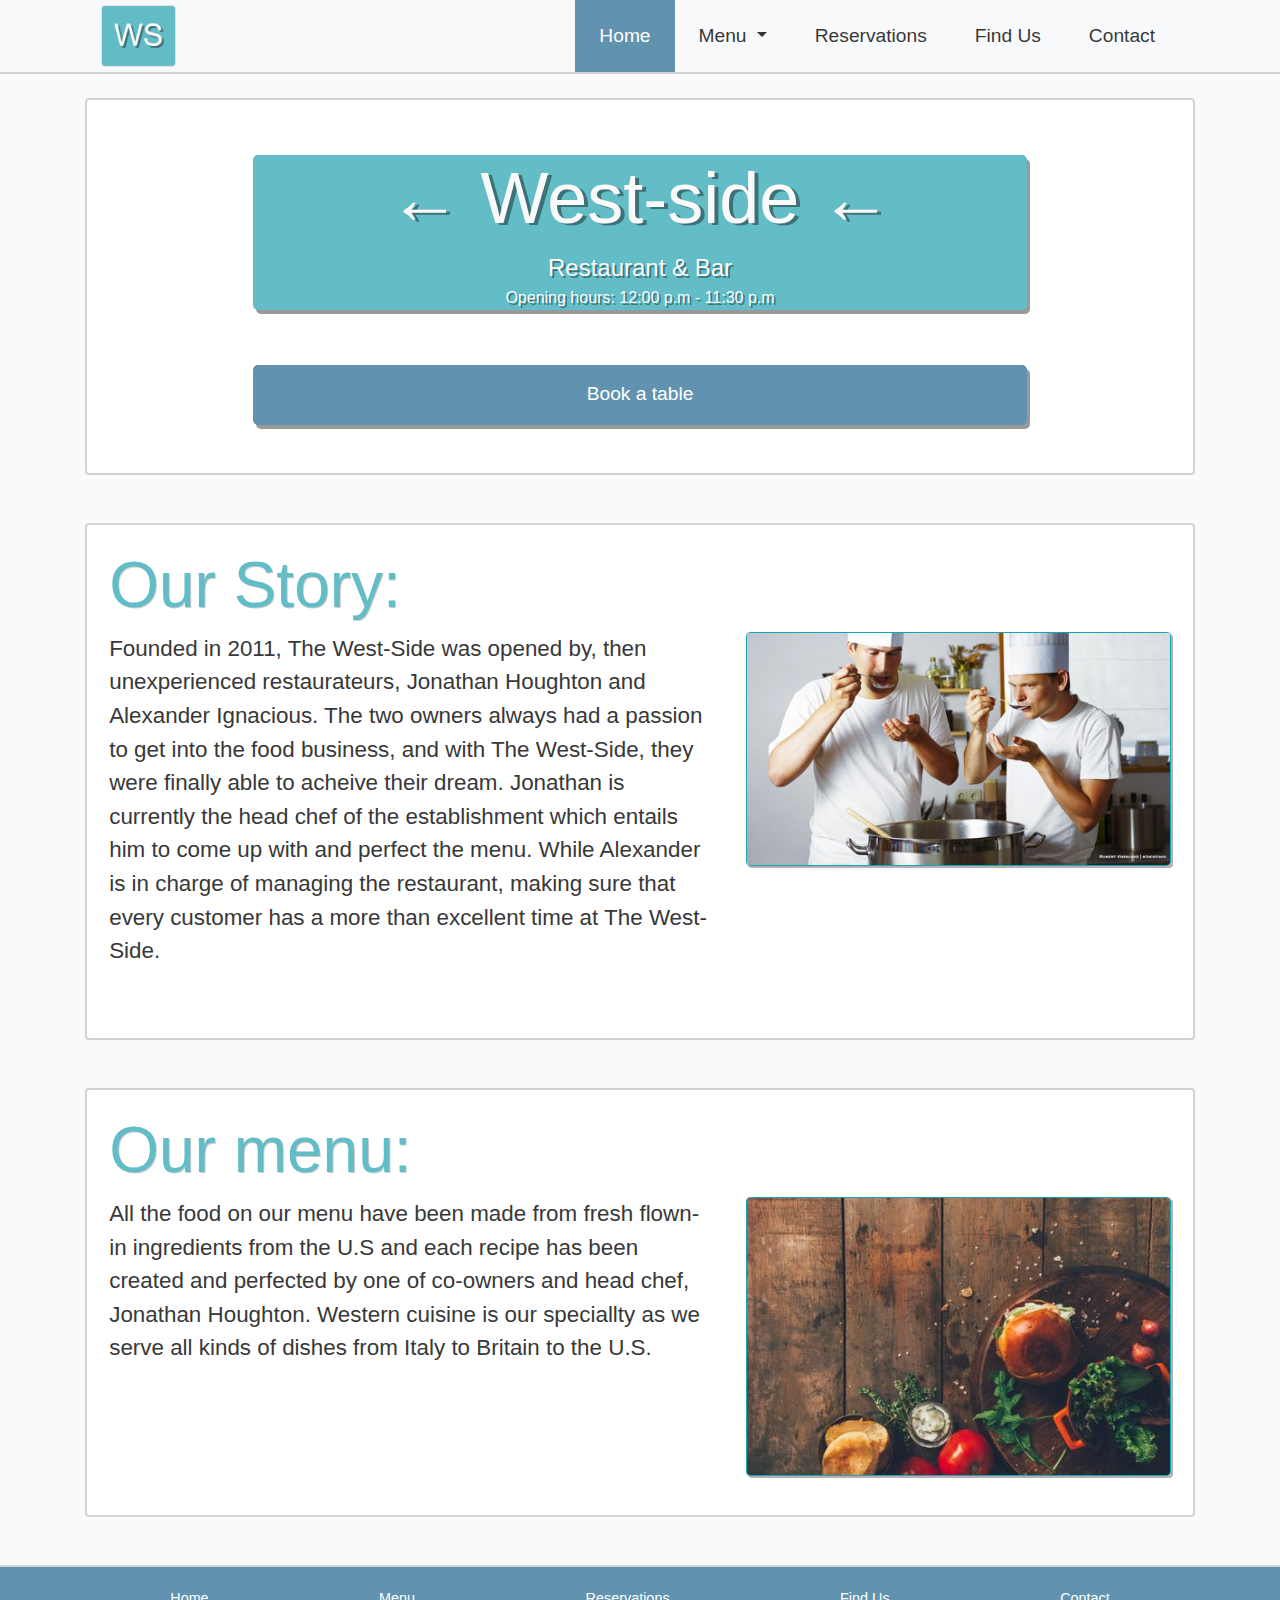
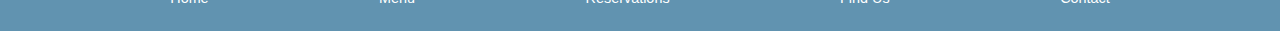
<file: index.html>
<!DOCTYPE html>
<html>

<head>
    <meta charset="utf-8">
    <meta name="viewport" content="width=device-width, initial-scale=1.0">
    <link rel="stylesheet" type="text/css" href="fontawesome-free-5.10.1-web/css/fontawesome.css">
    <link rel="stylesheet" type="text/css" href="css/bootstrap/bootstrap.css">
    <script src="js/jquery/jquery-3.4.1.js"></script>
    <script src="js/bootstrap/bootstrap.bundle.js"></script>
    <link rel="stylesheet" type="text/css" href="css/navigation.css">
    <link rel="stylesheet" type="text/css" href="css/home.css">
    <link rel="stylesheet" type="text/css" href="css/bootstrap-override.css">
</head>

<body>
    <header class="navigation-bar">
        <!-- Navbar that becomes a dropdown menu at md breakpoint and below -->
        <div class="container">
            <nav class="navbar navbar-expand-lg bg-light navbar-light">
                <a class="navbar-brand" href="index.html">
                    <figure class="border rounded">
                        <img src="images/logo.jpg" width="73px" height="60px" alt="Logo"
                            title="The West-Side Homepage" />
                    </figure>
                </a>
                <button class="navbar-toggler" type="button" data-toggle="collapse" data-target="#collapsibleNavbar">
                    <span class="navbar-toggler-icon"></span>
                </button>
                <div class="justify-content-end collapse navbar-collapse" id="collapsibleNavbar">
                    <ul class="navbar-nav">
                        <li class="nav-item">
                            <a class="nav-link active" href="index.html">Home</a>
                        </li>
                        <li class="nav-item dropdown">
                            <a class="nav-link dropdown-toggle" href="#" id="navbardrop" data-toggle="dropdown">
                                Menu
                            </a>
                            <div class="dropdown-menu">
                                <!-- Dropdown menu that shows links to menu sub-pages -->
                                <a class="dropdown-item" href="menu/menu-appetizers.html">Appetizers</a>
                                <a class="dropdown-item" href="menu/menu-mains.html">Mains</a>
                                <a class="dropdown-item" href="menu/menu-drinks.html">Drinks</a>
                                <a class="dropdown-item" href="menu/menu-desserts.html">Desserts</a>
                            </div>
                        </li>
                        <li class="nav-item">
                            <a class="nav-link" href="forms.html">Reservations</a>
                        </li>
                        <li class="nav-item">
                            <a class="nav-link" href="find-us.html">Find Us</a>
                        </li>
                        <li class="nav-item">
                            <a class="nav-link" href="contact.html">Contact</a>
                        </li>
                    </ul>
                </div>
            </nav>
        </div>
    </header>
    <div class="main-contents">
        <div class="container">
            <div class="my-4 mb-lg-5 rounded info-wrapper">
                <div class="contents">
                    <div class="name-wrapper">
                        <!-- Special symbols added to have arrows pointing west -->
                        <h1 class="display-1 name">
                            <!-- Arrows disappear at md breakpoint and below -->
                            <span class="d-lg-inline arrow">&larr;</span> West<br class="d-md-none">-<br
                                class="d-md-none">side <span class="d-lg-inline arrow">&larr;</span>
                        </h1>
                    </div>
                    <div class="sub-name">
                        Restaurant & Bar
                    </div>
                    <div class="opening-hours">
                        Opening hours: 12:00 p.m - 11:30 p.m
                    </div>
                </div>
                <!-- Button to bring user to reservations page -->
                <div class="mb-5 book">
                    <a href="forms.html">Book a table</a>
                </div>
            </div>
            <div class="mb-4 mb-lg-5 rounded section-wrapper">
                <div class="our-story">
                    <div class="title">
                        <h1 class="display-1">Our Story:</h1>
                    </div>
                    <div class="row description-photo-wrapper">
                        <!-- description and photo side-by-side at lg breakpoint and top-to-bottom at md and below -->
                        <div class="col-lg-7 mb-5 ">
                            <div class="description">
                                Founded in 2011, The West-Side was opened by, then unexperienced restaurateurs, Jonathan
                                Houghton and
                                Alexander Ignacious. The two owners always had a passion to get into the food business,
                                and
                                with
                                The
                                West-Side, they were finally able to acheive their dream. Jonathan is currently the head
                                chef of
                                the
                                establishment which entails him to come up with and perfect the menu. While Alexander is
                                in
                                charge of
                                managing the restaurant, making sure that every customer has a more than excellent time
                                at
                                The
                                West-Side.
                            </div>
                        </div>
                        <div class="col-lg-5">
                            <div class="photo-wrapper">
                                <figure class="border border-info rounded photo">
                                    <img class="img-fluid" src="images/two-chefs.jpg" width="468px" height="257px"
                                        alt="Jonathan and Alex" title="Jonathan and Alexander" />
                                </figure>
                            </div>
                        </div>
                    </div>
                </div>
            </div>
            <div class="mb-4 mb-lg-5 rounded section-wrapper">
                <div class="about-menu">
                    <div class="title">
                        <h1 class="display-1">Our menu:</h1>
                    </div>
                    <div class="row description-photo-wrapper">
                        <div class="col-lg-7 mb-5">
                            <div class="description">
                                All the food on our menu have been made from fresh flown-in ingredients from the U.S and
                                each
                                recipe has been created and perfected by one of co-owners and head chef, Jonathan
                                Houghton.
                                Western cuisine is our speciallty as we serve all kinds of dishes from Italy to Britain
                                to
                                the
                                U.S.
                            </div>
                        </div>
                        <div class="col-lg-5">
                            <div class="photo-wrapper">
                                <figure class="border border-info rounded photo">
                                    <img class="img-fluid" src="images/about menu.jpg" width="468px" height="307px"
                                        alt="Menu ingredients" title="Ingredients" />
                                </figure>
                            </div>
                        </div>
                    </div>
                </div>
            </div>
        </div>
    </div>
    <footer>
        <div class="container">
            <!-- Sitemap to lead user back to photo credits and the top of the page of choice -->
            <div class="site-map-wrapper">
                <div class="site-map">
                    <ul class="nav nav-fill">
                        <li class="nav-item">
                            <a class="nav-link" title="Homepage" href="index.html">Home</a>
                        </li>
                        <li class="nav-item">
                            <a class="nav-link" title="Menu" href="menu/menu-appetizers.html">Menu</a>
                        </li>
                        <li class="nav-item">
                            <a class="nav-link" title="Reservations" href="forms.html">Reservations</a>
                        </li>
                        <li class="nav-item">
                            <a class="nav-link" title="Find us" href="find-us.html">Find Us</a>
                        </li>
                        <li class="nav-item">
                            <a class="nav-link" title="Contact" href="contact.html">Contact</a>
                        </li>
                    </ul>
                </div>
            </div>
        </div>
    </footer>
</body>

</html>
</file>
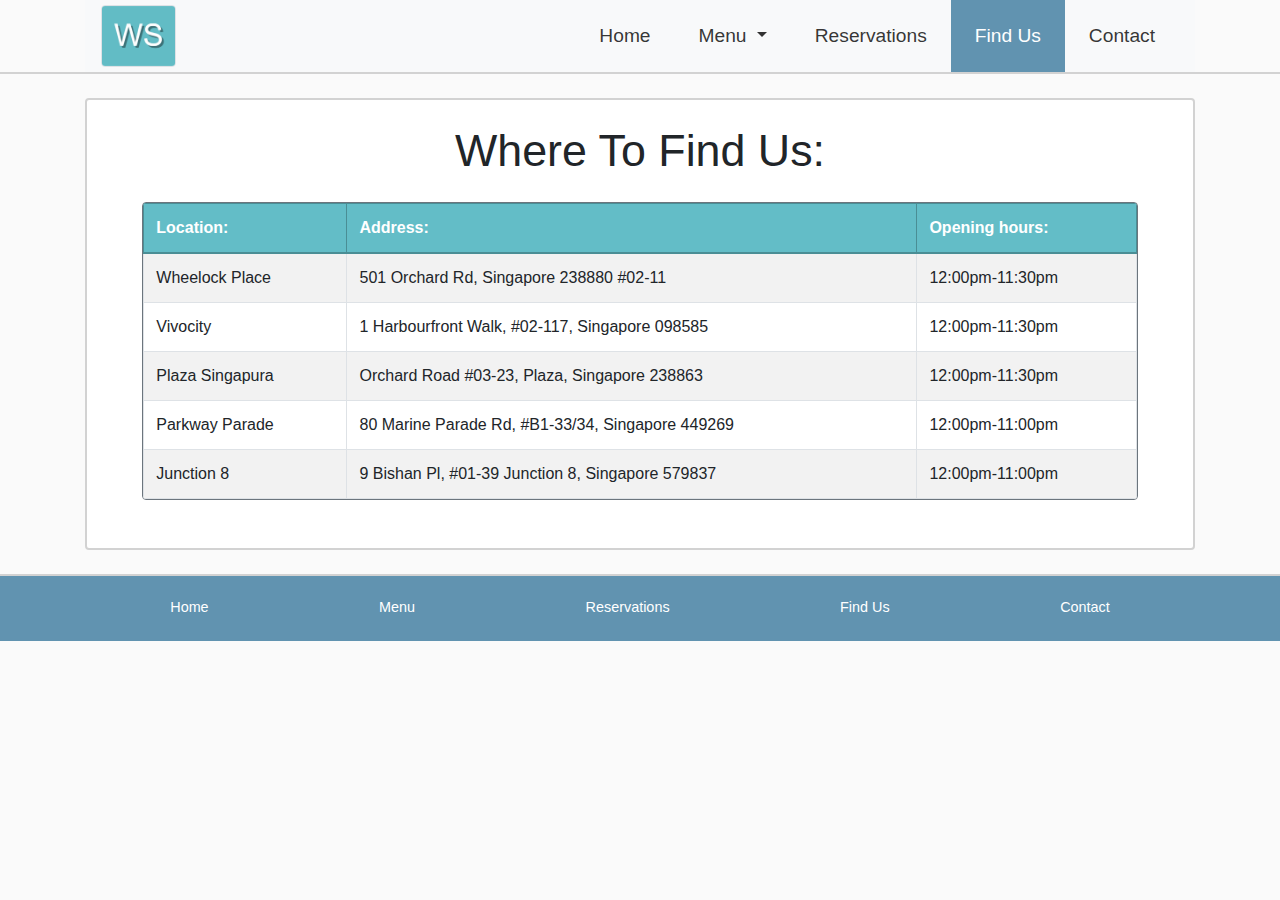
<file: find-us.html>
<!DOCTYPE html>
<html>

<head>
    <meta charset="utf-8">
    <meta name="viewport" content="width=device-width, initial-scale=1.0">
    <link rel="stylesheet" type="text/css" href="css/bootstrap/bootstrap.css">
    <script src="js/jquery/jquery-3.4.1.js"></script>
    <script src="js/bootstrap/bootstrap.bundle.js"></script>
    <link rel="stylesheet" type="text/css" href="css/navigation.css">
    <link rel="stylesheet" type="text/css" href="css/find-us.css">
    <link rel="stylesheet" type="text/css" href="css/bootstrap-override.css">
</head>

<body>
    <header class="navigation-bar">
        <div class="container">
            <nav class="navbar navbar-expand-lg bg-light navbar-light">
                <a class="navbar-brand" href="index.html">
                    <figure class="border rounded">
                        <img src="images/logo.jpg" width="73px" height="60px" alt="Logo"
                            title="The West-Side Homepage" />
                    </figure>
                </a>
                <button class="navbar-toggler" type="button" data-toggle="collapse" data-target="#collapsibleNavbar">
                    <span class="navbar-toggler-icon"></span>
                </button>
                <div class="justify-content-end collapse navbar-collapse" id="collapsibleNavbar">
                    <ul class="navbar-nav">
                        <li class="nav-item">
                            <a class="nav-link" href="index.html">Home</a>
                        </li>
                        <li class="nav-item dropdown">
                            <a class="nav-link dropdown-toggle" href="#" id="navbardrop" data-toggle="dropdown">
                                Menu
                            </a>
                            <div class="dropdown-menu">
                                <a class="dropdown-item" href="menu/menu-appetizers.html">Appetizers</a>
                                <a class="dropdown-item" href="menu/menu-mains.html">Mains</a>
                                <a class="dropdown-item" href="menu/menu-drinks.html">Drinks</a>
                                <a class="dropdown-item" href="menu/menu-desserts.html">Desserts</a>
                            </div>
                        </li>
                        <li class="nav-item">
                            <a class="nav-link" href="forms.html">Reservations</a>
                        </li>
                        <li class="nav-item">
                            <a class="nav-link active" href="find-us.html">Find Us</a>
                        </li>
                        <li class="nav-item">
                            <a class="nav-link" href="contact.html">Contact</a>
                        </li>
                    </ul>
                </div>
            </nav>
        </div>
    </header>
    <div class="container">
        <div class="my-4 rounded locations-wrapper">
            <div class="my-4 locations-heading">
                <h1 class="display-1">Where To Find Us:</h1>
            </div>
            <div class="mb-5 table-responsive-sm border border-secondary rounded location-table">
                <table class="my-0 table table-bordered table-striped table-hover">
                    <!-- Bordered and striped table that highlights the row that is hovered over that displays locations  -->
                    <thead class="thead-dark">
                        <tr>
                            <th>Location:</th>
                            <th>Address:</th>
                            <th>Opening hours:</th>
                        </tr>
                    </thead>
                    <tbody>
                        <tr>
                            <td>Wheelock Place</td>
                            <td>501 Orchard Rd, Singapore 238880 #02-11</td>
                            <td>12:00pm-11:30pm</td>
                        </tr>
                        <tr>
                            <td>Vivocity</td>
                            <td>1 Harbourfront Walk, #02-117, Singapore 098585</td>
                            <td>12:00pm-11:30pm</td>
                        </tr>
                        <tr>
                            <td>Plaza Singapura</td>
                            <td>Orchard Road #03-23, Plaza, Singapore 238863</td>
                            <td>12:00pm-11:30pm</td>
                        </tr>
                        <tr>
                            <td>Parkway Parade</td>
                            <td>80 Marine Parade Rd, #B1-33/34, Singapore 449269</td>
                            <td>12:00pm-11:00pm</td>
                        </tr>
                        <tr>
                            <td>Junction 8</td>
                            <td>9 Bishan Pl, #01-39 Junction 8, Singapore 579837</td>
                            <td>12:00pm-11:00pm</td>
                        </tr>
                    </tbody>
                </table>
            </div>
        </div>
    </div>
    <footer>
        <div class="container">
            <!-- Sitemap to lead user back to photo credits and the top of the page of choice -->
            <div class="site-map-wrapper">
                <div class="site-map">
                    <ul class="nav nav-fill">
                        <li class="nav-item">
                            <a class="nav-link" title="Homepage" href="index.html">Home</a>
                        </li>
                        <li class="nav-item">
                            <a class="nav-link" title="Menu" href="menu/menu/menu-appetizers.html">Menu</a>
                        </li>
                        <li class="nav-item">
                            <a class="nav-link" title="Reservations" href="forms.html">Reservations</a>
                        </li>
                        <li class="nav-item">
                            <a class="nav-link" title="Find us" href="#">Find Us</a>
                        </li>
                        <li class="nav-item">
                            <a class="nav-link" title="Contact" href="#">Contact</a>
                        </li>
                    </ul>
                </div>
            </div>
        </div>
    </footer>
</body>


</html>
</file>
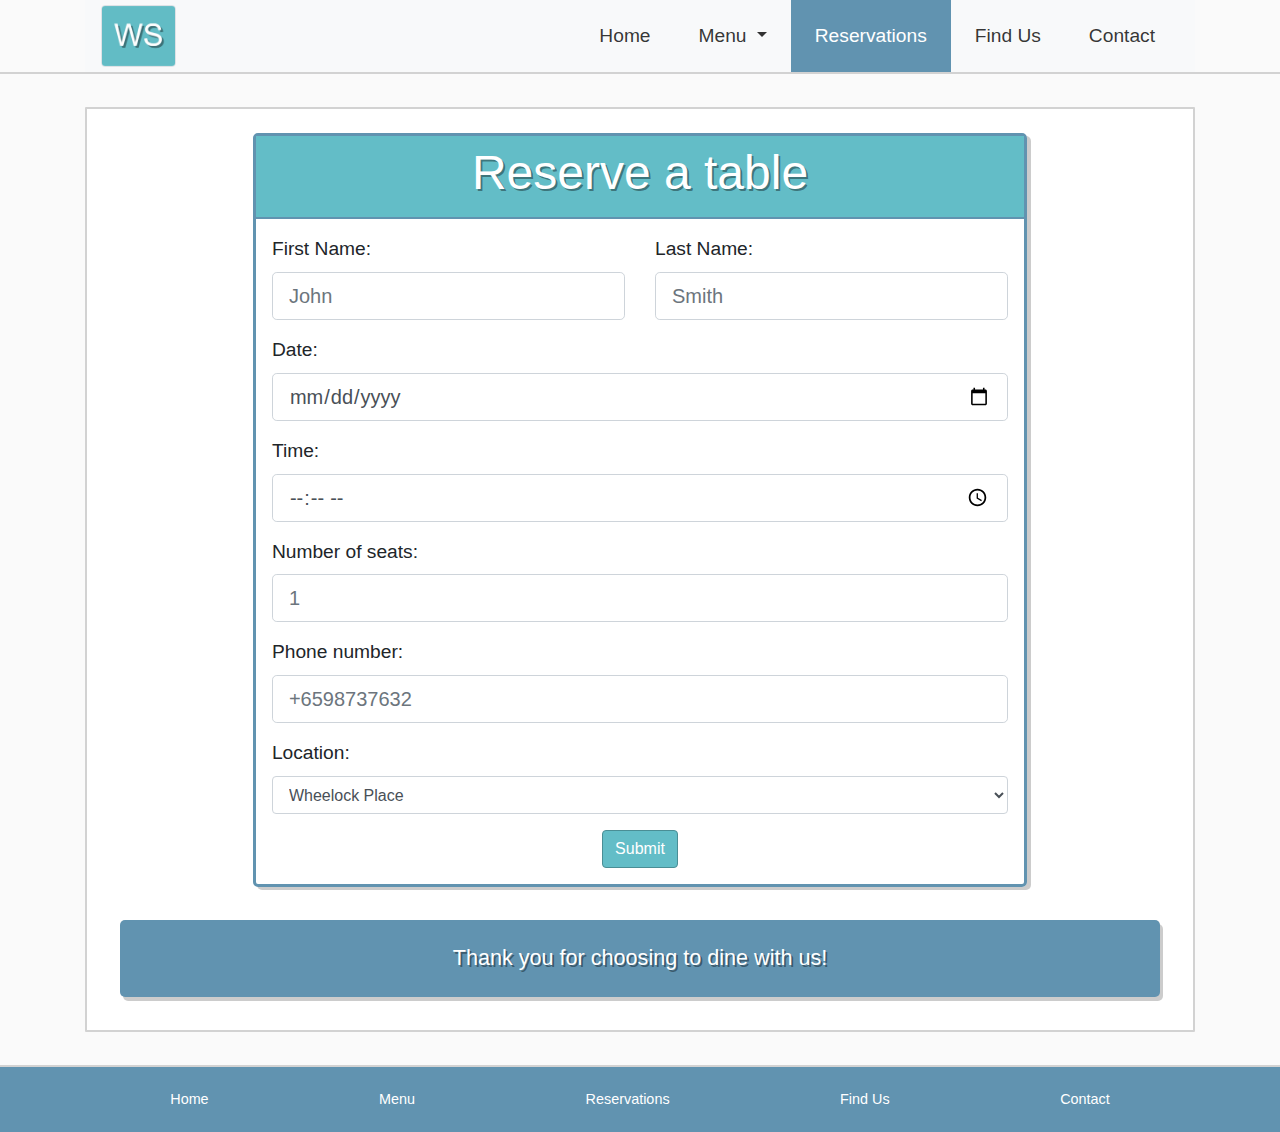
<file: forms.html>
<html>

<head>
    <meta charset="utf-8">
    <meta name="viewport" content="width=device-width, initial-scale=1.0">
    <link rel="stylesheet" type="text/css" href="css/bootstrap/bootstrap.css">
    <script src="js/jquery/jquery-3.4.1.js"></script>
    <script src="js/bootstrap/bootstrap.bundle.js"></script>
    <script defer src="js/validateForm.js"></script>
    <link rel="stylesheet" type="text/css" href="css/reservations.css">
    <link rel="stylesheet" type="text/css" href="css/navigation.css">
    <link rel="stylesheet" type="text/css" href="css/bootstrap-override.css">
</head>
<header>
    <header class="navigation-bar">
        <div class="container">
            <nav class="navbar navbar-expand-lg bg-light navbar-light">
                <a class="navbar-brand" href="index.html">
                    <figure class="border rounded">
                        <img src="images/logo.jpg" width="73px" height="60px" alt="Logo"
                            title="The West-Side Homepage" />
                    </figure>
                </a>
                <button class="navbar-toggler" type="button" data-toggle="collapse" data-target="#collapsibleNavbar">
                    <span class="navbar-toggler-icon"></span>
                </button>
                <div class="justify-content-end collapse navbar-collapse" id="collapsibleNavbar">
                    <ul class="navbar-nav">
                        <li class="nav-item">
                            <a class="nav-link" href="index.html">Home</a>
                        </li>
                        <li class="nav-item dropdown">
                            <a class="nav-link dropdown-toggle" href="#" id="navbardrop" data-toggle="dropdown">
                                Menu
                            </a>
                            <div class="dropdown-menu">
                                <a class="dropdown-item" href="menu/menu-appetizers.html">Appetizers</a>
                                <a class="dropdown-item" href="menu/menu-mains.html">Mains</a>
                                <a class="dropdown-item" href="menu/menu-drinks.html">Drinks</a>
                                <a class="dropdown-item" href="menu/menu-desserts.html">Desserts</a>
                            </div>
                        </li>
                        <li class="nav-item">
                            <a class="nav-link active" href="forms.html">Reservations</a>
                        </li>
                        <li class="nav-item">
                            <a class="nav-link" href="find-us.html">Find Us</a>
                        </li>
                        <li class="nav-item">
                            <a class="nav-link" href="contact.html">Contact</a>
                        </li>
                    </ul>
                </div>
            </nav>
        </div>
    </header>
</header>

<body>
    <div class="container">
        <div class="reservations-wrapper">
            <div class="mt-4 reservations-form">
                <div class="Heading">
                    <h1 class="display-1">Reserve a table</h1>
                </div>
                <form action="thankyou.html" onsubmit="return validateForm()" method="POST"> 
                    <!-- form validates for valid inputs and sends user to a thank you page if all inputs are valid -->
                    <div class="form-items">
                        <div class="row">
                            <div class="col-lg-6 form-group form-item">
                                <div class="name-wrapper">
                                    <!-- first Name input -->
                                    <label for="date">First Name:</label>
                                    <input class="form-control form-control-lg" name="fname" id="fname" type="text" placeholder="John" />
                                </div>
                            </div>
                            <div class="col-lg-6 form-group form-item">
                                <div class="name-wrapper">
                                    <!-- last Name input -->
                                    <label for="date">Last Name:</label>
                                    <input class="form-control form-control-lg" name="lname" id="lname" type="text" placeholder="Smith" />
                                </div>
                            </div>
                        </div>

                        <div class="form-group form-item">
                            <div class="date-wrapper">
                                <!-- Date input with latest date of 31st December 2019 -->
                                <label for="date">Date:</label>
                                <input class="form-control form-control-lg" name="date" id="date" type="date"
                                    min="2019-08-18" max="2019-12-31" />
                            </div>
                        </div>
                        <div class="form-group form-item">
                            <div class="time-wrapper">
                                <!-- Time input from openings hours to before closing -->
                                <label for="time">Time:</label>
                                <input class="form-control form-control-lg" name="time" id="time" type="time"
                                    min="12:00" max="23:00" />
                            </div>
                        </div>
                        <div class="form-group form-item">
                            <div class="seat-wrapper">
                                <!-- Number of seats wanted -->
                                <label for="seats">Number of seats:</label>
                                <input class="form-control form-control-lg" name="seats" id="seats" type="number"
                                    placeholder="1" />
                            </div>
                        </div>
                        <div class="form-group form-item">
                            <div class="number-wrapper">
                                <!-- Phone number to message when table is reserved -->
                                <label for="number">Phone number:</label>
                                <input class="form-control form-control-lg" name="number" id="number" type="tel"
                                    maxlength="12" placeholder="+6598737632" />
                            </div>
                        </div>
                        <div class="form-group form-item">
                            <div class="location-choice-wrapper">
                                <!-- Choice of location in a drop-down menu -->
                                <label for="location">Location:</label>
                                <select class="form-control" id="location">
                                    <option value="Wheelock" selected>Wheelock Place</option>
                                    <option value="Vivocity">Vivocity</option>
                                    <option value="Plaza">Plaza Singapura</option>
                                    <option value="Parkway">Parkway Parade</option>
                                    <option value="Junction">Junction 8</option>
                                </select>
                            </div>
                        </div>
                        <div class="form-action">
                            <div class="submit-wrapper">
                                <input class="btn btn-primary" name="submit-button" type="submit" />
                            </div>
                        </div>
                    </div>
                </form>
            </div>
            <div class="thank-you">
                Thank you for choosing to dine with us!
            </div>
        </div>
    </div>
    <footer>
        <div class="container">
            <!-- Sitemap to lead user back to photo credits and the top of the page of choice -->
            <div class="site-map-wrapper">
                <div class="site-map">
                    <ul class="nav nav-fill">
                        <li class="nav-item">
                            <a class="nav-link" title="Homepage" href="index.html">Home</a>
                        </li>
                        <li class="nav-item">
                            <a class="nav-link" title="Menu" href="menu/menu-appetizers.html">Menu</a>
                        </li>
                        <li class="nav-item">
                            <a class="nav-link" title="Reservations" href="forms.html">Reservations</a>
                        </li>
                        <li class="nav-item">
                            <a class="nav-link" title="Find us" href="find-us.html">Find Us</a>
                        </li>
                        <li class="nav-item">
                            <a class="nav-link" title="Contact" href="contact.html">Contact</a>
                        </li>
                    </ul>
                </div>
            </div>
        </div>
    </footer>
</body>


</html>
</file>
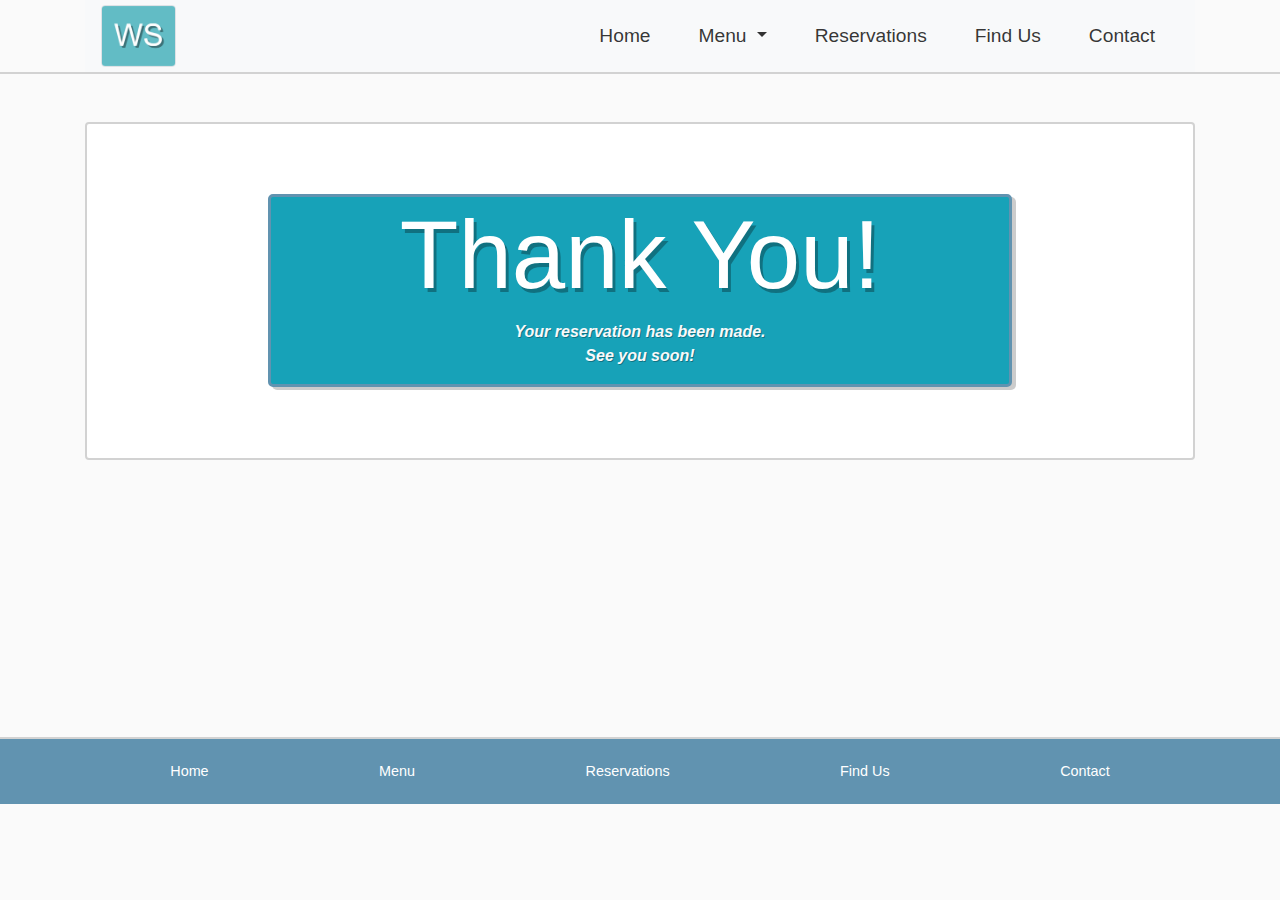
<file: thankyou.html>
<!DOCTYPE html>
<html>

<head>
    <meta charset="utf-8">
    <meta name="viewport" content="width=device-width, initial-scale=1.0">
    <link rel="stylesheet" type="text/css" href="css/bootstrap/bootstrap.css">
    <script src="js/jquery/jquery-3.4.1.js"></script>
    <script src="js/bootstrap/bootstrap.bundle.js"></script>
    <link rel="stylesheet" type="text/css" href="css/navigation.css">
    <link rel="stylesheet" type="text/css" href="css/thankyou.css">
    <link rel="stylesheet" type="text/css" href="css/bootstrap-override.css">
</head>

<body>
    <header class="navigation-bar">
        <div class="container">
            <nav class="navbar navbar-expand-lg bg-light navbar-light">
                <a class="navbar-brand" href="index.html">
                    <figure class="border rounded">
                        <img src="images/logo.jpg" width="73px" height="60px" alt="Logo"
                            title="The West-Side Homepage" />
                    </figure>
                </a>
                <button class="navbar-toggler" type="button" data-toggle="collapse" data-target="#collapsibleNavbar">
                    <span class="navbar-toggler-icon"></span>
                </button>
                <div class="justify-content-end collapse navbar-collapse" id="collapsibleNavbar">
                    <ul class="navbar-nav">
                        <li class="nav-item">
                            <a class="nav-link" href="index.html">Home</a>
                        </li>
                        <li class="nav-item dropdown">
                            <a class="nav-link dropdown-toggle" href="#" id="navbardrop" data-toggle="dropdown">
                                Menu
                            </a>
                            <div class="dropdown-menu">
                                <a class="dropdown-item" href="menu/menu-appetizers.html">Appetizers</a>
                                <a class="dropdown-item" href="menu/menu-mains.html">Mains</a>
                                <a class="dropdown-item" href="menu/menu-drinks.html">Drinks</a>
                                <a class="dropdown-item" href="menu/menu-desserts.html">Desserts</a>
                            </div>
                        </li>
                        <li class="nav-item">
                            <a class="nav-link" href="forms.html">Reservations</a>
                        </li>
                        <li class="nav-item">
                            <a class="nav-link" href="find-us.html">Find Us</a>
                        </li>
                        <li class="nav-item">
                            <a class="nav-link" href="contact.html">Contact</a>
                        </li>
                    </ul>
                </div>
            </nav>
        </div>
    </header>
    <div class="container">
        <div class="rounded mt-5 thank-you-wrapper">
            <div class="bg-info text-center my-5 message">
                <h1 class="display-1 text-white">Thank You!</h1>
                <p class="text-light font-weight-bold font-italic text">
                    Your reservation has been made.<br>See you soon!
                </p>
            </div>

        </div>
    </div>
    <footer>
        <div class="container">
            <!-- Sitemap to lead user back to photo credits and the top of the page of choice -->
            <div class="site-map-wrapper">
                <div class="site-map">
                    <ul class="nav nav-fill">
                        <li class="nav-item">
                            <a class="nav-link" title="Homepage" href="index.html">Home</a>
                        </li>
                        <li class="nav-item">
                            <a class="nav-link" title="Menu" href="menu/menu-appetizers.html">Menu</a>
                        </li>
                        <li class="nav-item">
                            <a class="nav-link" title="Reservations" href="forms.html">Reservations</a>
                        </li>
                        <li class="nav-item">
                            <a class="nav-link" title="Find us" href="find-us.html">Find Us</a>
                        </li>
                        <li class="nav-item">
                            <a class="nav-link" title="Contact" href="contact.html">Contact</a>
                        </li>
                    </ul>
                </div>
            </div>
        </div>
    </footer>

</body>

</html>
</file>
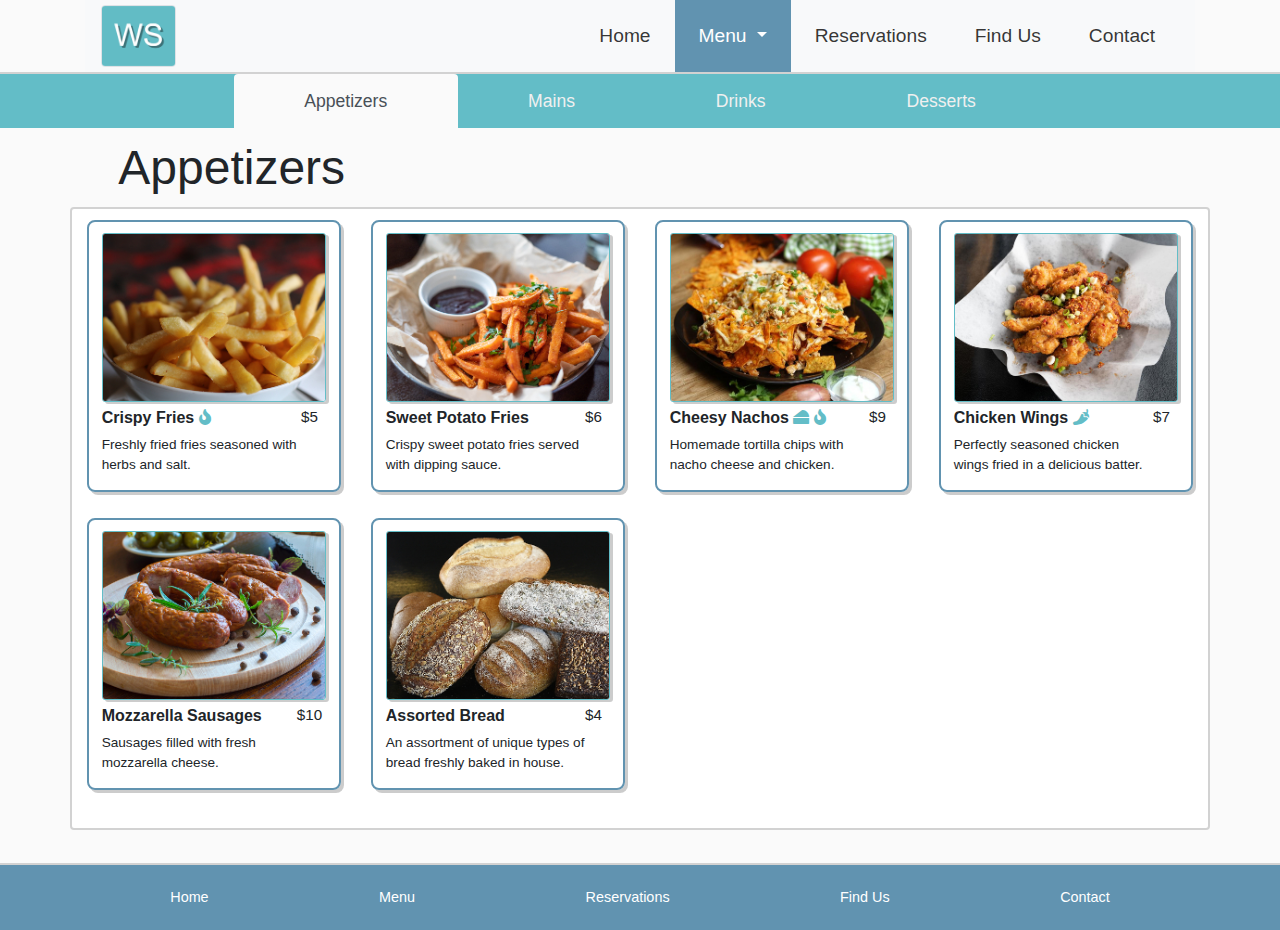
<file: menu/menu-appetizers.html>
<html>

<head>
    <meta charset="utf-8">
    <meta name="viewport" content="width=device-width, initial-scale=1.0">
    <link rel="stylesheet" type="text/css" href="../fontawesome-free-5.10.1-web/css/all.css">
    <link rel="stylesheet" type="text/css" href="../css/bootstrap/bootstrap.css">
    <script src="../js/jquery/jquery-3.4.1.js"></script>
    <script src="../js/bootstrap/bootstrap.bundle.js"></script>
    <script src="../js/slideshow.js"></script>
    <link rel="stylesheet" type="text/css" href="../css/menu.css">
    <link rel="stylesheet" type="text/css" href="../css/navigation.css">
    <link rel="stylesheet" type="text/css" href="../css/lightbox.css">
    <link rel="stylesheet" type="text/css" href="../css/bootstrap-override.css">

</head>

<body>
    <header class="navigation-bar">
        <div class="container">
            <nav class="navbar navbar-expand-lg bg-light navbar-light">
                <a class="navbar-brand" href="../index.html">
                    <figure class="border rounded">
                        <img src="../images/logo.jpg" width="73px" height="60px" alt="Logo"
                            title="The West-Side Homepage" />
                    </figure>
                </a>
                <button class="navbar-toggler" type="button" data-toggle="collapse" data-target="#collapsibleNavbar">
                    <span class="navbar-toggler-icon"></span>
                </button>
                <div class="justify-content-end collapse navbar-collapse" id="collapsibleNavbar">
                    <ul class="navbar-nav">
                        <li class="nav-item">
                            <a class="nav-link" href="../index.html">Home</a>
                        </li>
                        <li class="nav-item dropdown">
                            <a class="nav-link active dropdown-toggle" href="#" id="navbardrop" data-toggle="dropdown">
                                Menu
                            </a>
                            <div class="dropdown-menu">
                                <a class="dropdown-item active" href="menu-appetizers.html">Appetizers</a>
                                <a class="dropdown-item" href="menu-mains.html">Mains</a>
                                <a class="dropdown-item" href="menu-drinks.html">Drinks</a>
                                <a class="dropdown-item" href="menu-desserts.html">Desserts</a>
                            </div>
                        </li>
                        <li class="nav-item">
                            <a class="nav-link" href="../forms.html">Reservations</a>
                        </li>
                        <li class="nav-item">
                            <a class="nav-link" href="../find-us.html">Find Us</a>
                        </li>
                        <li class="nav-item">
                            <a class="nav-link" href="../contact.html">Contact</a>
                        </li>
                    </ul>
                </div>
            </nav>
        </div>
    </header>
    <nav class="menu-navigation">
        <div class="container">
            <!-- Menu navigation specifically to navigate sub-pages of menu -->
            <div>
                <ul class="nav nav-tabs justify-content-center flex-column flex-lg-row">
                    <li class="nav-item">
                        <a class="nav-link active" href="menu-appetizers.html">Appetizers</a>
                    </li>
                    <li class="nav-item dropdown">
                        <a class="nav-link" href="menu-mains.html">Mains</a>
                    </li>
                    <li class="nav-item">
                        <a class="nav-link" href="menu-drinks.html">Drinks</a>
                    </li>
                    <li class="nav-item">
                        <a class="nav-link" href="menu-desserts.html">Desserts</a>
                    </li>
                </ul>
            </div>
        </div>
    </nav>
    <div class="container">
        <div class="menu-header">
            <h1 class="display-1">Appetizers</h1>
        </div>
        <div class="row rounded menu-wrapper">
            <!-- Individual menu items in the menu wrapper -->
            <!-- Menu items clickable to open lightbox slideshow (Show enlarged image) -->
            <div class="col-lg-3 col-md-6 mb-4">
                <div class="menu-item" onclick="openModal();currentSlide(1)">
                    <div class="menu-picture">
                        <figure class="rounded">
                            <img class="img-fluid" src="../images/fries.jpg" width="240px" height="180px"
                                alt="crispy fries" title="Crispy fries" />
                        </figure>
                    </div>
                    <div class="text-wrapper">
                        <div class="row title-price">
                            <div class="col-9 title">
                                Crispy Fries <i class="fas fa-fire"></i>
                            </div>
                            <div class="col-3 price">
                                $5
                            </div>
                        </div>
                        <div class="description">
                            Freshly fried fries seasoned with herbs and salt.
                        </div>
                    </div>
                </div>
            </div>
            <div class="col-lg-3 col-md-6 mb-4">
                <div class="menu-item" onclick="openModal();currentSlide(2)">
                    <div class="menu-picture">
                        <figure class="rounded">
                            <img class="img-fluid" src="../images/sweet-potato.jpg" width="240px" height="180px"
                                alt="Sweet potato fries" title="Sweet potato fries" />
                        </figure>
                    </div>
                    <div class="text-wrapper">
                        <div class="row title-price">
                            <div class="col-9 title">
                                Sweet Potato Fries
                            </div>
                            <div class="col-3 price">
                                $6
                            </div>
                        </div>
                        <div class="description">
                            Crispy sweet potato fries served with dipping sauce.
                        </div>
                    </div>
                </div>
            </div>
            <div class="col-lg-3 col-md-6 mb-4">
                <div class="menu-item" onclick="openModal();currentSlide(3)">

                    <div class="menu-picture">
                        <figure class="rounded">
                            <img class="img-fluid" src="../images/Nachos.jpg" width="240px" height="180px" alt="Nachos"
                                title="Cheesy Nachos" />
                        </figure>
                    </div>
                    <div class="text-wrapper">
                        <div class="row title-price">
                            <div class="col-9 title">
                                Cheesy Nachos <i class="fas fa-cheese"></i> <i class="fas fa-fire"></i>
                            </div>
                            <div class="col-3 price">
                                $9
                            </div>
                        </div>
                        <div class="description">
                            Homemade tortilla chips with nacho cheese and chicken.
                        </div>
                    </div>
                </div>
            </div>
            <div class="col-lg-3 col-md-6 mb-4">
                <div class="menu-item" onclick="openModal();currentSlide(4)">
                    <div class="menu-picture">
                        <figure class="rounded">
                            <img class="img-fluid" src="../images/Chicken wings.jpg" width="240px" height="180px"
                                alt="Chicken wings" title="Chicken wings" />
                        </figure>
                    </div>
                    <div class="text-wrapper">
                        <div class="row title-price">
                            <div class="col-9 title">
                                Chicken Wings <i class="fas fa-pepper-hot"></i>
                            </div>
                            <div class="col-3 price">
                                $7
                            </div>
                        </div>
                        <div class="description">
                            Perfectly seasoned chicken wings fried in a delicious batter.
                        </div>
                    </div>
                </div>
            </div>
            <div class="col-lg-3 col-md-6 mb-4">
                <div class="menu-item" onclick="openModal();currentSlide(5)">
                    <div class="menu-picture">
                        <figure class="rounded">
                            <img class="img-fluid" src="../images/sausages.jpg" width="240px" height="180px"
                                alt="Mozzarella sausages" title="Mozzarella sausages" />
                        </figure>
                    </div>
                    <div class="text-wrapper">
                        <div class="row title-price">
                            <div class="col-9 title">
                                Mozzarella Sausages 
                            </div> 
                            <div class="col-3 price">
                                $10
                            </div>
                        </div>
                        <div class="description">
                            Sausages filled with fresh mozzarella cheese.
                        </div>
                    </div>
                </div>
            </div>
            <div class="col-lg-3 col-md-6 mb-4">
                <div class="menu-item" onclick="openModal();currentSlide(6)">
                    <div class="menu-picture">
                        <figure class="rounded">
                            <img class="  img-fluid" src="../images/bread.jpg" width="240px" height="180px"
                                alt="Assorted bread" title="Assorted bread" />
                        </figure>
                    </div>
                    <div class="text-wrapper">
                        <div class="row title-price">
                            <div class="col-9 title">
                                Assorted Bread
                            </div>
                            <div class="col-3 price">
                                $4
                            </div>
                        </div>
                        <div class="description">
                            An assortment of unique types of bread freshly baked in house.
                        </div>
                    </div>
                </div>
            </div>
        </div>
    </div>
    <div id="myModal" class="pt-5 modal">
        <!-- Next/previous controls -->
        <a class="prev" onclick="plusSlides(-1)">&#10094;</a>
        <a class="next" onclick="plusSlides(1)">&#10095;</a>

        <span class="close cursor" onclick="closeModal()">&times;</span>
        <div class="modal-content">
            <div class="pictures">
                <div class="rounded-top mySlides">
                    <div class="numbertext">1 / 6</div>
                    <img class="img-fluid" src="../images/fries.jpg" onclick="openModal();currentSlide(1)" width="240px"
                        height="180px" alt="crispy fries" title="Crispy fries" />

                </div>
                <div class="rounded-top mySlides">
                    <div class="numbertext">2 / 6</div>
                    <img class="img-fluid" src="../images/sweet-potato.jpg" width="240px" height="180px"
                        alt="Sweet potato fries" title="Sweet potato fries" />
                </div>
                <div class="rounded-top mySlides">
                    <div class="numbertext">3 / 6</div>
                    <img class="img-fluid" src="../images/Nachos.jpg" width="240px" height="180px" alt="Nachos"
                        title="Cheesy Nachos" />
                </div>
                <div class="rounded-top mySlides">
                    <div class="numbertext">4 / 6</div>
                    <img class="img-fluid" src="../images/Chicken wings.jpg" width="240px" height="180px"
                        alt="Chicken wings" title="Chicken wings" />
                </div>
                <div class="rounded-top mySlides">
                    <div class="numbertext">5 / 6</div>
                    <img class="img-fluid" src="../images/sausages.jpg" width="240px" height="180px"
                        alt="Mozzarella sausages" title="Mozzarella sausages" />
                </div>
                <div class="rounded-top mySlides">
                    <div class="numbertext">6 / 6</div>
                    <img class="  img-fluid" src="../images/bread.jpg" width="240px" height="180px" alt="Assorted bread"
                        title="Assorted bread" />
                </div>

            </div>

            <!-- Caption text -->
            <div class="rounded-bottom caption-container">
                <p class="font-weight-bold" id="caption"></p>
            </div>

            <div class="row border-dark rounded mt-4 justify-content-center thumbnail-control">
                <!-- Thumbnail image controls -->
                <div class="col-lg-2 col-md-4 col-6 column">
                    <img class="demo" src="../images/fries.jpg" onclick="currentSlide(1)" alt="Crispy Fries">
                </div>

                <div class="col-lg-2 col-md-4 col-6 column">
                    <img class="demo" src="../images/sweet-potato.jpg" onclick="currentSlide(2)" alt="Sweet Potato Fries">
                </div>

                <div class="col-lg-2 col-md-4 col-6 column">
                    <img class="demo" src="../images/Nachos.jpg" onclick="currentSlide(3)" alt="Cheesy Nachos">
                </div>

                <div class="col-lg-2 col-md-4 col-6 column">
                    <img class="demo" src="../images/Chicken wings.jpg" onclick="currentSlide(4)"
                        alt="Chicken Wings">
                </div>
                <div class="col-lg-2 col-md-4 col-6 column">
                    <img class="demo" src="../images/sausages.jpg" onclick="currentSlide(5)" alt="Mozzarella Sausages">
                </div>
                <div class="col-lg-2 col-md-4 col-6 column">
                    <img class="demo" src="../images/bread.jpg" onclick="currentSlide(6)" alt="Fresh Bread">
                </div>
            </div>
        </div>
    </div>
    <footer>
        <div class="container">
            <!-- Sitemap to lead user back to photo credits and the top of the page of choice -->
            <div class="site-map-wrapper">
                <div class="site-map">
                    <ul class="nav nav-fill">
                        <li class="nav-item">
                            <a class="nav-link" title="Homepage" href="../index.html">Home</a>
                        </li>
                        <li class="nav-item">
                            <a class="nav-link" title="Menu" href="menu-appetizers.html">Menu</a>
                        </li>
                        <li class="nav-item">
                            <a class="nav-link" title="Reservations" href="../forms.html">Reservations</a>
                        </li>
                        <li class="nav-item">
                            <a class="nav-link" title="Find us" href="../find-us.html">Find Us</a>
                        </li>
                        <li class="nav-item">
                            <a class="nav-link" title="Contact" href="../contact.html">Contact</a>
                        </li>
                    </ul>
                </div>
            </div>
        </div>
    </footer>
</body>


</html>

</html>
</file>
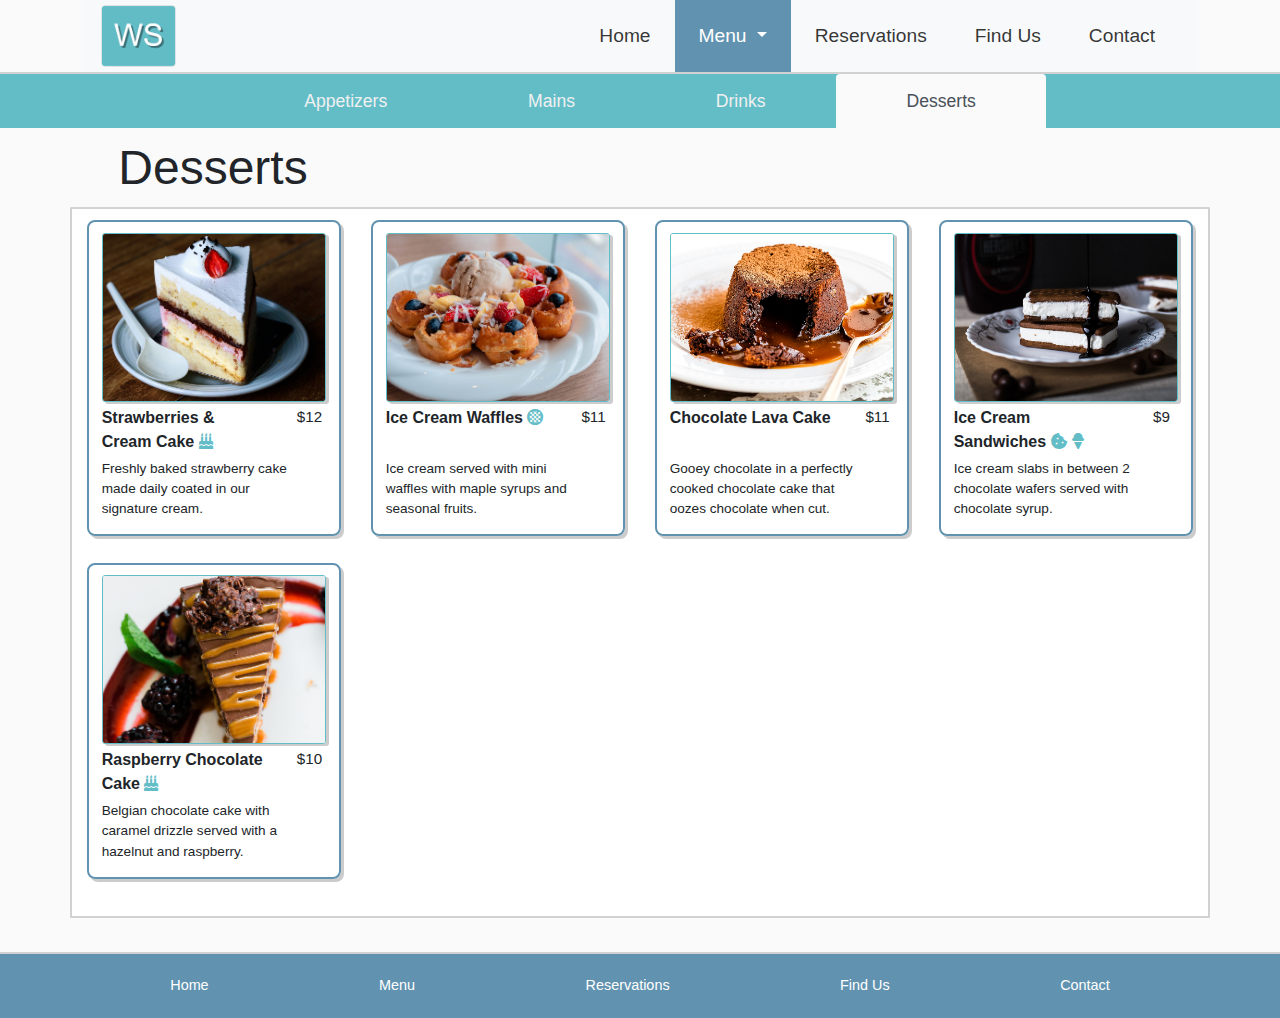
<file: menu/menu-desserts.html>
<html>

<head>
    <meta charset="utf-8">
    <meta name="viewport" content="width=device-width, initial-scale=1.0">
    <link rel="stylesheet" type="text/css" href="../fontawesome-free-5.10.1-web/css/all.css">
    <link rel="stylesheet" type="text/css" href="../css/bootstrap/bootstrap.css">
    <script src="../js/jquery/jquery-3.4.1.js"></script>
    <script src="../js/bootstrap/bootstrap.bundle.js"></script>
    <script src="../js/slideshow.js"></script>
    <link rel="stylesheet" type="text/css" href="../css/menu.css">
    <link rel="stylesheet" type="text/css" href="../css/navigation.css">
    <link rel="stylesheet" type="text/css" href="../css/lightbox.css">
    <link rel="stylesheet" type="text/css" href="../css/bootstrap-override.css">
</head>

<body>
    <header class="navigation-bar">
        <div class="container">
            <nav class="navbar navbar-expand-lg bg-light navbar-light">
                <a class="navbar-brand" href="../index.html">
                    <figure class="border rounded">
                        <img src="../images/logo.jpg" width="73px" height="60px" alt="Logo"
                            title="The West-Side Homepage" />
                    </figure>
                </a>
                <button class="navbar-toggler" type="button" data-toggle="collapse" data-target="#collapsibleNavbar">
                    <span class="navbar-toggler-icon"></span>
                </button>
                <div class="justify-content-end collapse navbar-collapse" id="collapsibleNavbar">
                    <ul class="navbar-nav">
                        <li class="nav-item">
                            <a class="nav-link" href="../index.html">Home</a>
                        </li>
                        <li class="nav-item dropdown">
                            <a class="nav-link active dropdown-toggle" href="#" id="navbardrop" data-toggle="dropdown">
                                Menu
                            </a>
                            <div class="dropdown-menu">
                                <a class="dropdown-item" href="menu-appetizers.html">Appetizers</a>
                                <a class="dropdown-item" href="menu-mains.html">Mains</a>
                                <a class="dropdown-item" href="menu-drinks.html">Drinks</a>
                                <a class="dropdown-item active" href="menu-desserts.html">Desserts</a>
                            </div>
                        </li>
                        <li class="nav-item">
                            <a class="nav-link" href="../forms.html">Reservations</a>
                        </li>
                        <li class="nav-item">
                            <a class="nav-link" href="../find-us.html">Find Us</a>
                        </li>
                        <li class="nav-item">
                            <a class="nav-link" href="../contact.html">Contact</a>
                        </li>
                    </ul>
                </div>
            </nav>
        </div>
    </header>
    <nav class="menu-navigation">
        <div class="container">
            <!-- Menu navigation specifically to navigate sub-pages of menu -->
            <!-- Menu items clickable to open lightbox slideshow (Show enlarged image) -->
            <div>
                <ul class="nav nav-tabs justify-content-center flex-column flex-lg-row">
                    <li class="nav-item">
                        <a class="nav-link" href="menu-appetizers.html">Appetizers</a>
                    </li>
                    <li class="nav-item dropdown">
                        <a class="nav-link" href="menu-mains.html">Mains</a>
                    </li>
                    <li class="nav-item">
                        <a class="nav-link" href="menu-drinks.html">Drinks</a>
                    </li>
                    <li class="nav-item">
                        <a class="nav-link active" href="menu-desserts.html">Desserts</a>
                    </li>
                </ul>
            </div>
        </div>
    </nav>
    <div class="container">
        <div class="menu-header">
            <h1 class="display-1">Desserts</h1>
        </div>
        <div class="row menu-wrapper">
            <!-- Individual menu items in the menu wrapper -->
            <div class="col-lg-3 col-md-6 mb-4">
                <div class="menu-item" onclick="openModal();currentSlide(1)">
                    <div class="menu-picture">
                        <figure>
                            <img class=" img-fluid" src="../images/Strawberry-cake.jpg" width="240px" height="180px"
                                alt="Strawberry cake" title="Strawberry cake" />
                        </figure>
                    </div>
                    <div class="text-wrapper">
                        <div class="row title-price">
                            <div class="col-9 title">
                                Strawberries & Cream Cake <i class="fas fa-birthday-cake"></i>
                            </div>
                            <div class="col-3 price">
                                $12
                            </div>
                        </div>
                        <div class="description">
                            Freshly baked strawberry cake made daily coated in our signature cream.
                        </div>
                    </div>
                </div>
            </div>
            <div class="col-lg-3 col-md-6 mb-4">
                <div class="menu-item" onclick="openModal();currentSlide(2)">
                    <div class="menu-picture">
                        <figure>
                            <img class=" img-fluid" src="../images/Ice-cream-waffles.jpg" width="240px" height="180px"
                                alt="Ice cream & waffles" title="Ice cream & waffles" />
                        </figure>
                    </div>
                    <div class="text-wrapper">
                        <div class="row title-price">
                            <div class="col-9 mb-lg-4 title">
                                Ice Cream Waffles <i class="fas fa-stroopwafel"></i>
                            </div>
                            <div class="col-3 price">
                                $11
                            </div>
                        </div>
                        <div class="description">
                            Ice cream served with mini waffles with maple syrups and seasonal
                            fruits.
                        </div>
                    </div>
                </div>
            </div>
            <div class="col-lg-3 col-md-6 mb-4">
                <div class="menu-item" onclick="openModal();currentSlide(3)">
                    <div class="menu-picture">
                        <figure>
                            <img class=" img-fluid" src="../images/lava-cake.jpg" width="240px" height="180px"
                                alt="Lava cake" title="Lava cake" />
                        </figure>
                    </div>
                    <div class="text-wrapper">
                        <div class="row title-price">
                            <div class="col-9 mb-lg-4 title">
                                Chocolate Lava Cake
                            </div>
                            <div class="col-3 price">
                                $11
                            </div>
                        </div>
                        <div class="description">
                            Gooey chocolate in a perfectly cooked chocolate cake that oozes chocolate when cut.
                        </div>
                    </div>
                </div>
            </div>
            <div class="col-lg-3 col-md-6 mb-4">
                <div class="menu-item" onclick="openModal();currentSlide(4)">
                    <div class="menu-picture">
                        <figure>
                            <img class=" img-fluid" src="../images/ice-cream-sandwich.jpg" width="240px" height="180px"
                                alt="Ice cream sandwich" title="Ice cream sandwich" />
                        </figure>
                    </div>
                    <div class="text-wrapper">
                        <div class="row title-price">
                            <div class="col-9 title">
                                Ice Cream Sandwiches <i class="fas fa-cookie-bite"></i> <i class="fas fa-ice-cream"></i>
                            </div>
                            <div class="col-3 price">
                                $9
                            </div>
                        </div>
                        <div class="description">
                            Ice cream slabs in between 2 chocolate wafers served with chocolate syrup.
                        </div>
                    </div>
                </div>
            </div>
            <div class="col-lg-3 col-md-6 mb-4">
                <div class="menu-item" onclick="openModal();currentSlide(5)">
                    <div class="menu-picture">
                        <figure>
                            <img class=" img-fluid" src="../images/raspberry-chocolate-cake.jpg" width="240px"
                                height="180px" alt="Raspberry chocolate cake" title="Raspberry chocolate cake" />
                        </figure>
                    </div>
                    <div class="text-wrapper">
                        <div class="row title-price">
                            <div class="col-9 title">
                                Raspberry Chocolate Cake <i class="fas fa-birthday-cake"></i>
                            </div>
                            <div class="col-3 price">
                                $10
                            </div>
                        </div>
                        <div class="description">
                            Belgian chocolate cake with caramel drizzle served with a hazelnut and raspberry.
                        </div>
                    </div>
                </div>
            </div>
        </div>
    </div>
    <div id="myModal" class="pt-5 modal">
        <!-- Next/previous controls -->
        <a class="prev" onclick="plusSlides(-1)">&#10094;</a>
        <a class="next" onclick="plusSlides(1)">&#10095;</a>

        <span class="close cursor" onclick="closeModal()">&times;</span>
        <div class="modal-content">
            <div class="pictures">
                <div class="rounded-top mySlides">
                    <div class="numbertext">1 / 5</div>
                    <img class=" img-fluid" src="../images/Strawberry-cake.jpg" width="240px" height="180px"
                        alt="Strawberry cake" title="Strawberry cake" />
                </div>
                <div class="rounded-top mySlides">
                    <div class="numbertext">2 / 5</div>
                    <img class=" img-fluid" src="../images/Ice-cream-waffles.jpg" width="240px" height="180px"
                        alt="Ice cream & waffles" title="Ice cream & waffles" />
                </div>
                <div class="rounded-top mySlides">
                    <div class="numbertext">3 / 5</div>
                    <img class=" img-fluid" src="../images/lava-cake.jpg" width="240px" height="180px" alt="Lava cake"
                        title="Lava cake" />
                </div>
                <div class="rounded-top mySlides">
                    <div class="numbertext">4 / 5</div>
                    <img class=" img-fluid" src="../images/ice-cream-sandwich.jpg" width="240px" height="180px"
                        alt="Ice cream sandwich" title="Ice cream sandwich" />
                </div>
                <div class="rounded-top mySlides">
                    <div class="numbertext">5 / 5</div>
                    <img class=" img-fluid" src="../images/raspberry-chocolate-cake.jpg" width="240px" height="180px"
                        alt="Raspberry chocolate cake" title="Raspberry chocolate cake" />
                </div>
            </div>

            <!-- Caption text -->
            <div class="rounded-bottom caption-container">
                <p class="font-weight-bold" id="caption"></p>
            </div>

            <div class="row border-dark rounded mt-4 justify-content-center thumbnail-control">
                <!-- Thumbnail image controls -->
                <div class="col-lg-2 col-md-4 col-6 column">
                    <img class="demo" src="../images/Strawberry-cake.jpg" onclick="currentSlide(1)"
                        title="Strawberries & Cream Cake" alt="Strawberries & Cream Cake">
                </div>

                <div class="col-lg-2 col-md-4 col-6 column">
                    <img class="demo" src="../images/Ice-cream-waffles.jpg" onclick="currentSlide(2)"
                        title="Ice Cream & Waffles" alt="Ice Cream & Waffles">
                </div>

                <div class="col-lg-2 col-md-4 col-6 column">
                    <img class="demo" src="../images/lava-cake.jpg" onclick="currentSlide(3)" title="Chocolate Lava Cake"
                        alt="Chocolate Lava Cake">
                </div>

                <div class="col-lg-2 col-md-4 col-6 column">
                    <img class="demo" src="../images/ice-cream-sandwich.jpg" onclick="currentSlide(4)"
                        title="Ice Cream Sandwiches" alt="Ice Cream Sandwiches">
                </div>
                <div class="col-lg-2 col-md-4 col-6 column">
                    <img class="demo" src="../images/raspberry-chocolate-cake.jpg" onclick="currentSlide(5)"
                        title="Raspberry Chocolate Cake" alt="Raspberry Chocolate Cake">
                </div>
            </div>
        </div>
    </div>
    <footer>
        <div class="container">
            <!-- Sitemap to lead user back to photo credits and the top of the page of choice -->
            <div class="site-map-wrapper">
                <div class="site-map">
                    <ul class="nav nav-fill">
                        <li class="nav-item">
                            <a class="nav-link" title="Homepage" href="../index.html">Home</a>
                        </li>
                        <li class="nav-item">
                            <a class="nav-link" title="Menu" href="menu-appetizers.html">Menu</a>
                        </li>
                        <li class="nav-item">
                            <a class="nav-link" title="Reservations" href="../forms.html">Reservations</a>
                        </li>
                        <li class="nav-item">
                            <a class="nav-link" title="Find us" href="../find-us.html">Find Us</a>
                        </li>
                        <li class="nav-item">
                            <a class="nav-link" title="Contact" href="../contact.html">Contact</a>
                        </li>
                    </ul>
                </div>
            </div>
        </div>
    </footer>
</body>

</html>
</file>
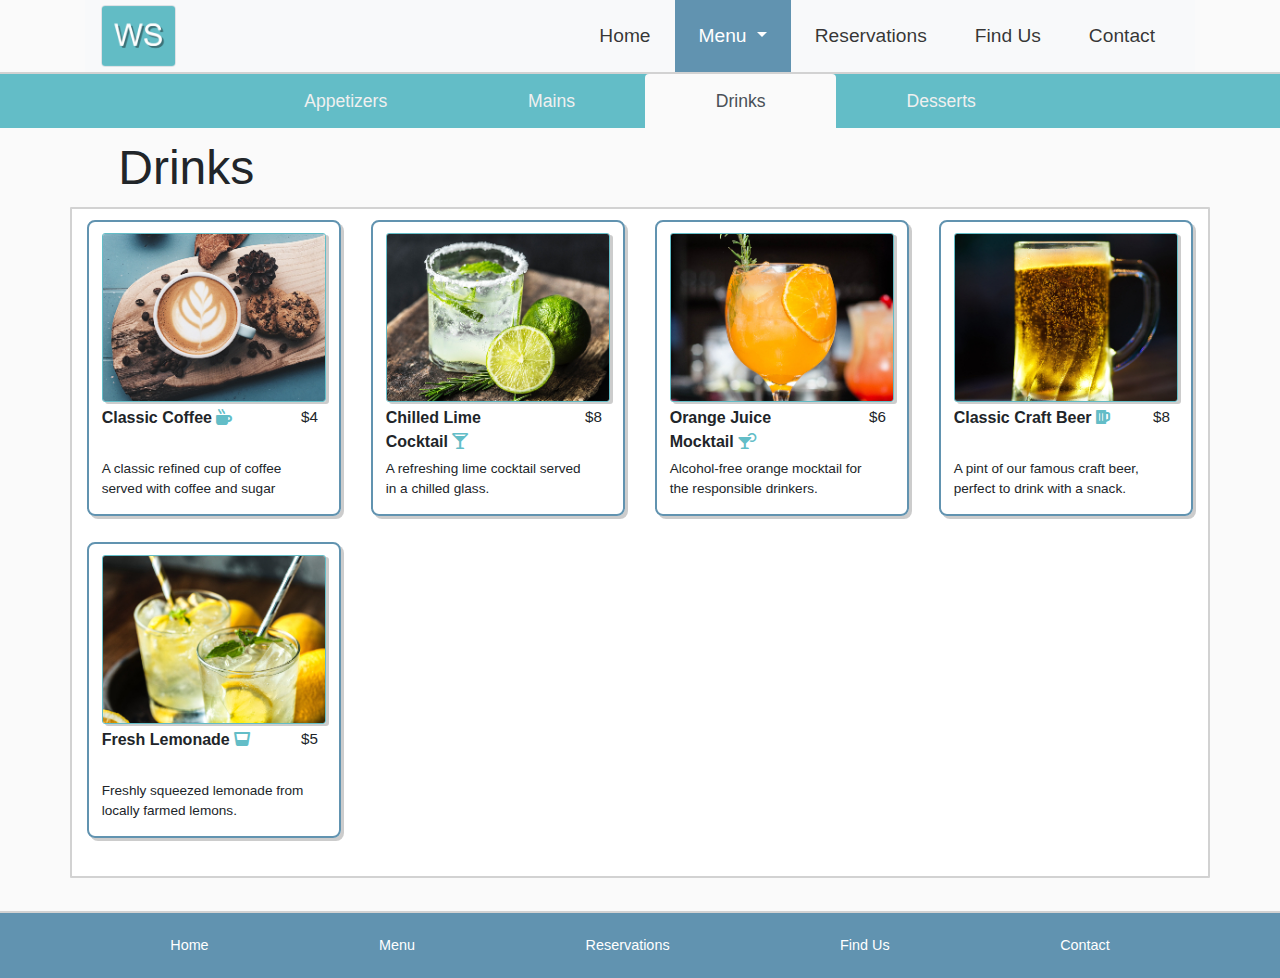
<file: menu/menu-drinks.html>
<html>

<head>
    <meta charset="utf-8">
    <meta name="viewport" content="width=device-width, initial-scale=1.0">
    <link rel="stylesheet" type="text/css" href="../fontawesome-free-5.10.1-web/css/all.css">
    <link rel="stylesheet" type="text/css" href="../css/bootstrap/bootstrap.css">
    <script src="../js/jquery/jquery-3.4.1.js"></script>
    <script src="../js/bootstrap/bootstrap.js"></script>
    <script src="../js/slideshow.js"></script>
    <link rel="stylesheet" type="text/css" href="../css/menu.css">
    <link rel="stylesheet" type="text/css" href="../css/navigation.css">
    <link rel="stylesheet" type="text/css" href="../css/lightbox.css">
    <link rel="stylesheet" type="text/css" href="../css/bootstrap-override.css">
</head>

<body>
    <header class="navigation-bar">
        <div class="container">
            <nav class="navbar navbar-expand-lg bg-light navbar-light">
                <a class="navbar-brand" href="../index.html">
                    <figure class="border rounded">
                        <img src="../images/logo.jpg" width="73px" height="60px" alt="Logo"
                            title="The West-Side Homepage" />
                    </figure>
                </a>
                <button class="navbar-toggler" type="button" data-toggle="collapse" data-target="#collapsibleNavbar">
                    <span class="navbar-toggler-icon"></span>
                </button>
                <div class="justify-content-end collapse navbar-collapse" id="collapsibleNavbar">
                    <ul class="navbar-nav">
                        <li class="nav-item">
                            <a class="nav-link" href="../index.html">Home</a>
                        </li>
                        <li class="nav-item dropdown">
                            <a class="nav-link active dropdown-toggle" href="#" id="navbardrop" data-toggle="dropdown">
                                Menu
                            </a>
                            <div class="dropdown-menu">
                                <a class="dropdown-item" href="menu-appetizers.html">Appetizers</a>
                                <a class="dropdown-item" href="menu-mains.html">Mains</a>
                                <a class="dropdown-item active" href="menu-drinks.html">Drinks</a>
                                <a class="dropdown-item" href="menu-desserts.html">Desserts</a>
                            </div>
                        </li>
                        <li class="nav-item">
                            <a class="nav-link" href="../forms.html">Reservations</a>
                        </li>
                        <li class="nav-item">
                            <a class="nav-link" href="../find-us.html">Find Us</a>
                        </li>
                        <li class="nav-item">
                            <a class="nav-link" href="../contact.html">Contact</a>
                        </li>
                    </ul>
                </div>
            </nav>
        </div>
    </header>
    <nav class="menu-navigation">
        <div class="container">
            <!-- Menu navigation specifically to navigate sub-pages of menu -->
            <div>
                <ul class="nav nav-tabs justify-content-center flex-column flex-lg-row">
                    <li class="nav-item">
                        <a class="nav-link" href="menu-appetizers.html">Appetizers</a>
                    </li>
                    <li class="nav-item dropdown">
                        <a class="nav-link" href="menu-mains.html">Mains</a>
                    </li>
                    <li class="nav-item">
                        <a class="nav-link active" href="menu-drinks.html">Drinks</a>
                    </li>
                    <li class="nav-item">
                        <a class="nav-link" href="menu-desserts.html">Desserts</a>
                    </li>
                </ul>
            </div>
        </div>
    </nav>
    <div class="container">
        <div class="menu-header">
            <h1 class="display-1">Drinks</h1>
        </div>
        <div class="row menu-wrapper">
            <!-- Individual menu items in the menu wrapper -->
            <!-- Menu items clickable to open lightbox slideshow (Show enlarged image) -->
            <div class="col-lg-3 col-md-6 mb-4">
                <div class="menu-item" onclick="openModal();currentSlide(1)">
                    <div class="menu-picture">
                        <figure>
                            <img class=" img-fluid" src="../images/coffee.jpg" width="240px" height="180px"
                                alt="Classic coffee" title="Coffee" />
                        </figure>
                    </div>
                    <div class="text-wrapper">
                        <div class="row title-price">
                            <div class="col-9 mb-lg-4 title">
                                Classic Coffee <i class="fas fa-mug-hot"></i>
                            </div>
                            <div class="col-3 price">
                                $4
                            </div>
                        </div>
                        <div class="description">
                            A classic refined cup of coffee served with coffee and sugar
                        </div>
                    </div>
                </div>
            </div>
            <div class="col-lg-3 col-md-6 mb-4">
                <div class="menu-item" onclick="openModal();currentSlide(2)">
                    <div class="menu-picture">
                        <figure>
                            <img class=" img-fluid" src="../images/Limecocktail.jpg" width="240px" height="180px"
                                alt="Lime cocktail" title="Lime cocktail" />
                        </figure>
                    </div>
                    <div class="text-wrapper">
                        <div class="row title-price">
                            <div class="col-9 title">
                                Chilled Lime Cocktail <i class="fas fa-glass-martini-alt"></i>
                            </div>
                            <div class="col-3 price">
                                $8
                            </div>
                        </div>
                        <div class="description">
                            A refreshing lime cocktail served in a chilled glass.
                        </div>
                    </div>
                </div>
            </div>
            <div class="col-lg-3 col-md-6 mb-4">
                <div class="menu-item" onclick="openModal();currentSlide(3)">
                    <div class="menu-picture">
                        <figure>
                            <img class=" img-fluid" src="../images/Orange-juice.jpg" width="240px" height="180px"
                                alt="Orange juice mocktail" title="Orange juice mocktail" />
                        </figure>
                    </div>
                    <div class="text-wrapper">
                        <div class="row title-price">
                            <div class="col-9 title">
                                Orange Juice Mocktail <i class="fas fa-cocktail"></i>
                            </div>
                            <div class="col-3 price">
                                $6
                            </div>
                        </div>
                        <div class="description">
                            Alcohol-free orange mocktail for the responsible drinkers.
                        </div>
                    </div>
                </div>
            </div>
            <div class="col-lg-3 col-md-6 mb-4">
                <div class="menu-item" onclick="openModal();currentSlide(4)">
                    <div class="menu-picture">
                        <figure>
                            <img class=" img-fluid" src="../images/beer.jpg" width="240px" height="180px" alt="Craft beer"
                                title="Craft beer" />
                        </figure>
                    </div>
                    <div class="text-wrapper">
                        <div class="row title-price">
                            <div class="col-9 mb-lg-4 title">
                                Classic Craft Beer <i class="fas fa-beer"></i>
                            </div>
                            <div class="col-3 price">
                                $8
                            </div>
                        </div>
                        <div class="description">
                            A pint of our famous craft beer, perfect to drink with a snack.
                        </div>
                    </div>
                </div>
            </div>
            <div class="col-lg-3 col-md-6 mb-4">
                <div class="menu-item" onclick="openModal();currentSlide(5)">
                    <div class="menu-picture">
                        <figure>
                            <img class=" img-fluid" src="../images/lemonade.jpg" width="240px" height="180px"
                                alt="Fresh lemonade" title="Fresh lemonade" />
                        </figure>
                    </div>
                    <div class="text-wrapper">
                        <div class="row title-price">
                            <div class="col-9 mb-lg-4 title">
                                Fresh Lemonade <i class="fas fa-glass-whiskey"></i>
                            </div>
                            <div class="col-3 price">
                                $5
                            </div>
                        </div>
                        <div class="description">
                            Freshly squeezed lemonade from locally farmed lemons.
                        </div>
                    </div>
                </div>
            </div>
        </div>
    </div>
    <div id="myModal" class="pt-5 modal">
        <!-- Next/previous controls -->
        <a class="prev" onclick="plusSlides(-1)">&#10094;</a>
        <a class="next" onclick="plusSlides(1)">&#10095;</a>

        <span class="close cursor" onclick="closeModal()">&times;</span>
        <div class="modal-content">
            <div class="pictures">
                <div class="rounded-top mySlides">
                    <div class="numbertext">1 / 5</div>
                    <img class=" img-fluid" src="../images/coffee.jpg" width="240px" height="180px" alt="Classic coffee"
                        title="Coffee" />

                </div>
                <div class="rounded-top mySlides">
                    <div class="numbertext">2 / 5</div>
                    <img class=" img-fluid" src="../images/Limecocktail.jpg" width="240px" height="180px"
                        alt="Lime cocktail" title="Lime cocktail" />
                </div>
                <div class="rounded-top mySlides">
                    <div class="numbertext">3 / 5</div>
                    <img class=" img-fluid" src="../images/Orange-juice.jpg" width="240px" height="180px"
                        alt="Orange juice mocktail" title="Orange juice mocktail" />
                </div>
                <div class="rounded-top mySlides">
                    <div class="numbertext">4 / 5</div>
                    <img class=" img-fluid" src="../images/beer.jpg" width="240px" height="180px" alt="Craft beer"
                        title="Craft beer" />
                </div>
                <div class="rounded-top mySlides">
                    <div class="numbertext">5 / 5</div>
                    <img class=" img-fluid" src="../images/lemonade.jpg" width="240px" height="180px" alt="Fresh lemonade"
                        title="Fresh lemonade" />
                </div>
            </div>

            <!-- Caption text -->
            <div class="rounded-bottom caption-container">
                <p class="font-weight-bold" id="caption"></p>
            </div>

            <div class="row border-dark rounded mt-4 justify-content-center thumbnail-control">
                <!-- Thumbnail image controls -->
                <div class="col-lg-2 col-md-4 col-6 column">
                    <img class="demo" src="../images/coffee.jpg" onclick="currentSlide(1)" title="Classic Coffee"
                        alt="Classic Coffee">
                </div>

                <div class="col-lg-2 col-md-4 col-6 column">
                    <img class="demo" src="../images/Limecocktail.jpg" onclick="currentSlide(2)"
                        title="Chilled Lime Cocktail" alt="Chilled Lime Cocktail">
                </div>

                <div class="col-lg-2 col-md-4 col-6 column">
                    <img class="demo" src="../images/Orange-juice.jpg" onclick="currentSlide(3)"
                        title="Orange Juice Mocktail" alt="Orange Juice Mocktail">
                </div>

                <div class="col-lg-2 col-md-4 col-6 column">
                    <img class="demo" src="../images/beer.jpg" onclick="currentSlide(4)" title="Classic Craft Beer"
                        alt="Classic Craft Beer">
                </div>
                <div class="col-lg-2 col-md-4 col-6 column">
                    <img class="demo" src="../images/lemonade.jpg" onclick="currentSlide(5)" title="Fresh Lemonade"
                        alt="Fresh Lemonade">
                </div>
            </div>
        </div>
    </div>
    <footer>
        <div class="container">
            <!-- Sitemap to lead user back to photo credits and the top of the page of choice -->
            <div class="site-map-wrapper">
                <div class="site-map">
                    <ul class="nav nav-fill">
                        <li class="nav-item">
                            <a class="nav-link" title="Homepage" href="../index.html">Home</a>
                        </li>
                        <li class="nav-item">
                            <a class="nav-link" title="Menu" href="menu-appetizers.html">Menu</a>
                        </li>
                        <li class="nav-item">
                            <a class="nav-link" title="Reservations" href="../forms.html">Reservations</a>
                        </li>
                        <li class="nav-item">
                            <a class="nav-link" title="Find us" href="../find-us.html">Find Us</a>
                        </li>
                        <li class="nav-item">
                            <a class="nav-link" title="Contact" href="../contact.html">Contact</a>
                        </li>
                    </ul>
                </div>
            </div>
        </div>
    </footer>
</body>




</html>
</file>
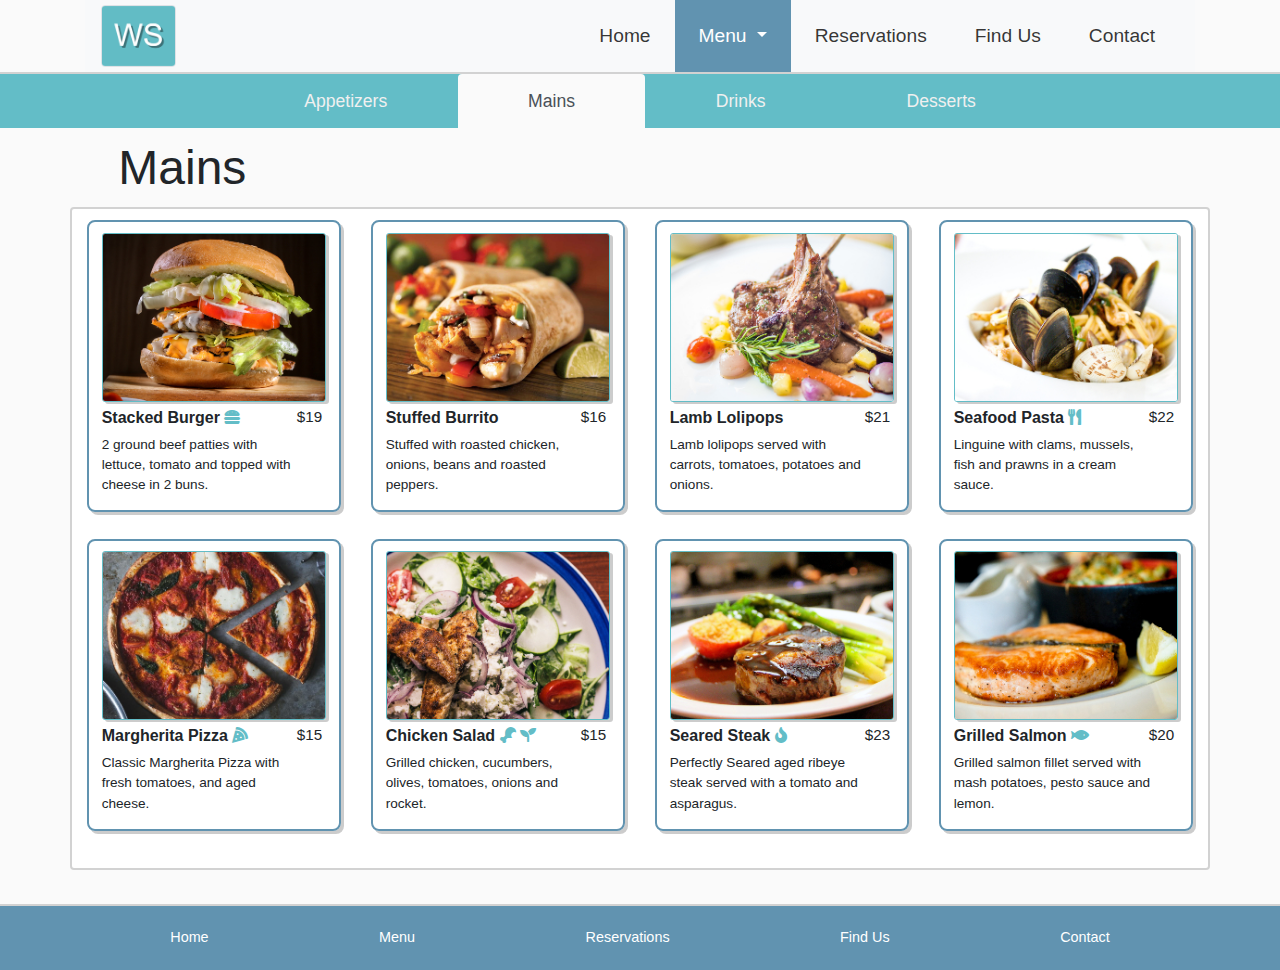
<file: menu/menu-mains.html>
<html>

<head>
    <meta charset="utf-8">
    <meta name="viewport" content="width=device-width, initial-scale=1.0">
    <link rel="stylesheet" type="text/css" href="../fontawesome-free-5.10.1-web/css/all.css">
    <link rel="stylesheet" type="text/css" href="../css/bootstrap/bootstrap.css">
    <script src="../js/jquery/jquery-3.4.1.js"></script>
    <script src="../js/bootstrap/bootstrap.js"></script>
    <script src="../js/slideshow.js"></script>
    <link rel="stylesheet" type="text/css" href="../css/menu.css">
    <link rel="stylesheet" type="text/css" href="../css/navigation.css">
    <link rel="stylesheet" type="text/css" href="../css/lightbox.css">
    <link rel="stylesheet" type="text/css" href="../css/bootstrap-override.css">
</head>

<body>
    <header class="navigation-bar">
        <div class="container">
            <nav class="navbar navbar-expand-lg bg-light navbar-light">
                <a class="navbar-brand" href="../index.html">
                    <figure class="border rounded">
                        <img src="../images/logo.jpg" width="73px" height="60px" alt="Logo"
                            title="The West-Side Homepage" />
                    </figure>
                </a>
                <button class="navbar-toggler" type="button" data-toggle="collapse" data-target="#collapsibleNavbar">
                    <span class="navbar-toggler-icon"></span>
                </button>
                <div class="justify-content-end collapse navbar-collapse" id="collapsibleNavbar">
                    <ul class="navbar-nav">
                        <li class="nav-item">
                            <a class="nav-link" href="../index.html">Home</a>
                        </li>
                        <li class="nav-item dropdown">
                            <a class="nav-link active dropdown-toggle" href="#" id="navbardrop" data-toggle="dropdown">
                                Menu
                            </a>
                            <div class="dropdown-menu">
                                <a class="dropdown-item" href="menu-appetizers.html">Appetizers</a>
                                <a class="dropdown-item active" href="menu-mains.html">Mains</a>
                                <a class="dropdown-item" href="menu-drinks.html">Drinks</a>
                                <a class="dropdown-item" href="menu-desserts.html">Desserts</a>
                            </div>
                        </li>
                        <li class="nav-item">
                            <a class="nav-link" href="../forms.html">Reservations</a>
                        </li>
                        <li class="nav-item">
                            <a class="nav-link" href="../find-us.html">Find Us</a>
                        </li>
                        <li class="nav-item">
                            <a class="nav-link" href="../contact.html">Contact</a>
                        </li>
                    </ul>
                </div>
            </nav>
        </div>
    </header>
    <nav class="menu-navigation">
        <div class="container">
            <!-- Menu navigation specifically to navigate sub-pages of menu -->
            <div>
                <ul class="nav nav-tabs justify-content-center flex-column flex-lg-row">
                    <li class="nav-item">
                        <a class="nav-link" href="menu-appetizers.html">Appetizers</a>
                    </li>
                    <li class="nav-item dropdown">
                        <a class="nav-link active" href="menu-mains.html">Mains</a>
                    </li>
                    <li class="nav-item">
                        <a class="nav-link" href="menu-drinks.html">Drinks</a>
                    </li>
                    <li class="nav-item">
                        <a class="nav-link" href="menu-desserts.html">Desserts</a>
                    </li>
                </ul>
            </div>
        </div>
    </nav>
    <div class="container">
        <div class="menu-header">
            <h1 class="display-1">Mains</h1>
        </div>
        <div class="row rounded menu-wrapper">
            <!-- Individual menu items in the menu wrapper -->
            <!-- Menu items clickable to open lightbox slideshow (Show enlarged image) -->
            <div class="col-lg-3 col-md-6 mb-4">
                <div class="menu-item" onclick="openModal();currentSlide(1)">
                    <div class="menu-picture">
                        <figure>
                            <img class=" img-fluid" src="../images/Burger.jpg" width="240px" height="180px"
                                alt="Double stacked burger" title="Double stacked burger" />
                        </figure>
                    </div>
                    <div class="text-wrapper">
                        <div class="title-price row">
                            <div class="col-9 title">
                                Stacked Burger <i class="fas fa-hamburger"></i>
                            </div>
                            <div class="col-3 price">
                                $19
                            </div>
                        </div>
                        <div class="description">
                            2 ground beef patties with lettuce, tomato and topped with cheese in 2 buns.
                        </div>
                    </div>
                </div>
            </div>
            <div class="col-lg-3 col-md-6 mb-4">
                <div class="menu-item" onclick="openModal();currentSlide(2)">
                    <div class="menu-picture">
                        <figure>
                            <img class=" img-fluid" src="../images/burito.jpg" width="240px" height="180px" alt="Burito"
                                title="Stuffed Burrito" />
                        </figure>
                    </div>
                    <div class="text-wrapper">
                        <div class="title-price row">
                            <div class="col-9 title">
                                Stuffed Burrito
                            </div>
                            <div class="col-3 price">
                                $16
                            </div>
                        </div>
                        <div class="description">
                            Stuffed with roasted chicken, onions, beans and roasted peppers.
                        </div>
                    </div>
                </div>
            </div>
            <div class="col-lg-3 col-md-6 mb-4">
                <div class="menu-item" onclick="openModal();currentSlide(3)">
                    <div class="menu-picture">
                        <figure>
                            <img class=" img-fluid" src="../images/Lamb.jpg" width="240px" height="180px"
                                alt="Lamb lolipops" title="Lamb lolipops" />
                        </figure>
                    </div>
                    <div class="text-wrapper">
                        <div class="title-price row">
                            <div class="col-9 title">
                                Lamb Lolipops
                            </div>
                            <div class="col-3 price">
                                $21
                            </div>
                        </div>
                        <div class="description">
                            Lamb lolipops served with carrots, tomatoes, potatoes and onions.
                        </div>
                    </div>
                </div>
            </div>
            <div class="col-lg-3 col-md-6 mb-4">
                <div class="menu-item" onclick="openModal();currentSlide(4)">
                    <div class="menu-picture">
                        <figure>
                            <img class=" img-fluid" src="../images/seafoodpasta.jpg" width="240px" height="180px"
                                alt="Seafood pasta" title="Seafood Pasta" />
                        </figure>
                    </div>
                    <div class="text-wrapper">
                        <div class="title-price row">
                            <div class="col-9 title">
                                Seafood Pasta <i class="fas fa-utensils"></i>
                            </div>
                            <div class="col-3 price">
                                $22
                            </div>
                        </div>
                        <div class="description">
                            Linguine with clams, mussels, fish and prawns in a cream sauce.
                        </div>
                    </div>
                </div>
            </div>
            <div class="col-lg-3 col-md-6 mb-4">
                <div class="menu-item" onclick="openModal();currentSlide(5)">
                    <div class="menu-picture">
                        <figure>
                            <img class=" img-fluid" src="../images/Margherita.jpg" width="240px" height="180px"
                                alt="Margherita pizza" title="Margherita pizza" />
                        </figure>
                    </div>
                    <div class="text-wrapper">
                        <div class="title-price row">
                            <div class="col-9 title">
                                Margherita Pizza <i class="fas fa-pizza-slice"></i>
                            </div>
                            <div class="col-3 price">
                                $15
                            </div>
                        </div>
                        <div class="description">
                            Classic Margherita Pizza with fresh tomatoes, and aged cheese.
                        </div>
                    </div>
                </div>
            </div>
            <div class="col-lg-3 col-md-6 mb-4">
                <div class="menu-item" onclick="openModal();currentSlide(6)">
                    <div class="menu-picture">
                        <figure>
                            <img class=" img-fluid" src="../images/chickensalad.jpg" width="240px" height="180px"
                                alt="Chicken salad" title="Chicken salad" />
                        </figure>
                    </div>
                    <div class="text-wrapper">
                        <div class="title-price row">
                            <div class="col-9 title">
                                Chicken Salad <i class="fas fa-drumstick-bite"></i> <i class="fas fa-seedling"></i>
                            </div>
                            <div class="col-3 price">
                                $15
                            </div>
                        </div>
                        <div class="description">
                            Grilled chicken, cucumbers, olives, tomatoes, onions and rocket.
                        </div>
                    </div>
                </div>
            </div>
            <div class="col-lg-3 col-md-6 mb-4">
                <div class="menu-item" onclick="openModal();currentSlide(7)">
                    <div class="menu-picture">
                        <figure>
                            <img class="img-fluid" src="../images/steak.jpg" width="240px" height="180px"
                                alt="Seared steak" title="Seared steak" />
                        </figure>
                    </div>
                    <div class="text-wrapper">
                        <div class="title-price row">
                            <div class="col-9 title">
                                Seared Steak <i class="fas fa-fire"></i>
                            </div>
                            <div class="col-3 price">
                                $23
                            </div>
                        </div>
                        <div class="description">
                            Perfectly Seared aged ribeye steak served with a tomato and asparagus.
                        </div>
                    </div>
                </div>
            </div>
            <div class="col-lg-3 col-md-6 mb-4">
                <div class="menu-item" onclick="openModal();currentSlide(8)">
                    <div class="menu-picture">
                        <figure>
                            <img class=" img-fluid" src="../images/salmon.jpg" width="240px" height="180px"
                                alt="Salmon fillet" title="Salmon fillet" />
                        </figure>
                    </div>
                    <div class="text-wrapper">
                        <div class="title-price row">
                            <div class="col-9 title">
                                Grilled Salmon <i class="fas fa-fish"></i>
                            </div>
                            <div class="col-3 price">
                                $20
                            </div>
                        </div>
                        <div class="description">
                            Grilled salmon fillet served with mash potatoes, pesto sauce and lemon.
                        </div>
                    </div>
                </div>
            </div>
        </div>
    </div>
    <div id="myModal" class="pt-5 modal">
        <!-- Next/previous controls -->
        <a class="prev" onclick="plusSlides(-1)">&#10094;</a>
        <a class="next" onclick="plusSlides(1)">&#10095;</a>

        <span class="close cursor" onclick="closeModal()">&times;</span>
        <div class="modal-content">
            <div class="pictures">
                <div class="rounded-top mySlides">
                    <div class="numbertext">1 / 8</div>
                    <img class=" img-fluid" src="../images/Burger.jpg" width="240px" height="180px"
                        alt="Double stacked burger" title="Double stacked burger" />

                </div>
                <div class="rounded-top mySlides">
                    <div class="numbertext">2 / 8</div>
                    <img class=" img-fluid" src="../images/burito.jpg" width="240px" height="180px" alt="Burito"
                        title="Stuffed Burrito" />
                </div>
                <div class="rounded-top mySlides">
                    <div class="numbertext">3 / 8</div>
                    <img class=" img-fluid" src="../images/Lamb.jpg" width="240px" height="180px" alt="Lamb lolipops"
                        title="Lamb lolipops" />
                </div>
                <div class="rounded-top mySlides">
                    <div class="numbertext">4 / 8</div>
                    <img class=" img-fluid" src="../images/seafoodpasta.jpg" width="240px" height="180px"
                        alt="Seafood pasta" title="Seafood Pasta" />
                </div>
                <div class="rounded-top mySlides">
                    <div class="numbertext">5 / 8</div>
                    <img class=" img-fluid" src="../images/Margherita.jpg" width="240px" height="180px"
                        alt="Margherita pizza" title="Margherita pizza" />
                </div>
                <div class="rounded-top mySlides">
                    <div class="numbertext">6 / 8</div>
                    <img class=" img-fluid" src="../images/chickensalad.jpg" width="240px" height="180px"
                        alt="Chicken salad" title="Chicken salad" />
                </div>
                <div class="rounded-top mySlides">
                    <div class="numbertext">7 / 8</div>
                    <img class="img-fluid" src="../images/steak.jpg" width="240px" height="180px" alt="Seared steak"
                        title="Seared steak" />
                </div>
                <div class="rounded-top mySlides">
                    <div class="numbertext">8 / 8</div>
                    <img class=" img-fluid" src="../images/salmon.jpg" width="240px" height="180px" alt="Salmon fillet"
                        title="Salmon fillet" />
                </div>

            </div>



            <!-- Caption text -->
            <div class="rounded-bottom caption-container">
                <p class="font-weight-bold" id="caption"></p>
            </div>

            <div class="row border-dark rounded mt-4 justify-content-center thumbnail-control">
                <!-- Thumbnail image controls -->
                <div class="col-lg-2 col-md-4 col-6 column">
                    <img class="demo" src="../images/Burger.jpg" onclick="currentSlide(1)" title="Stacked Burger"
                        alt="Stacked Burger">
                </div>

                <div class="col-lg-2 col-md-4 col-6 column">
                    <img class="demo" src="../images/burito.jpg" onclick="currentSlide(2)" title="Stuffed Burrito"
                        alt="Stuffed Burrito">
                </div>

                <div class="col-lg-2 col-md-4 col-6 column">
                    <img class="demo" src="../images/Lamb.jpg" onclick="currentSlide(3)" title="Lamb Lolipops"
                        alt="Lamb Lolipops">
                </div>

                <div class="col-lg-2 col-md-4 col-6 column">
                    <img class="demo" src="../images/seafoodpasta.jpg" onclick="currentSlide(4)" title="Seafood Pasta"
                        alt="Seafood Pasta">
                </div>
                <div class="col-lg-2 col-md-4 col-6 column">
                    <img class="demo" src="../images/Margherita.jpg" onclick="currentSlide(5)" title="Margherita Pizza"
                        alt="Margherita Pizza">
                </div>
                <div class="col-lg-2 col-md-4 col-6 column">
                    <img class="demo" src="../images/chickensalad.jpg" onclick="currentSlide(6)" title="Chicken Salad"
                        alt="Chicken Salad">
                </div>
                <div class="col-lg-2 col-md-4 col-6 column">
                    <img class="demo" src="../images/steak.jpg" onclick="currentSlide(7)" title="Seared Steak"
                        alt="Seared Steak">
                </div>
                <div class="col-lg-2 col-md-4 col-6 column">
                    <img class="demo" src="../images/salmon.jpg" onclick="currentSlide(8)" title="Grilled Salmon"
                        alt="Grilled Salmon">
                </div>
            </div>
        </div>
    </div>
    <footer>
        <div class="container">
            <!-- Sitemap to lead user back to photo credits and the top of the page of choice -->
            <div class="site-map-wrapper">
                <div class="site-map">
                    <ul class="nav nav-fill">
                        <li class="nav-item">
                            <a class="nav-link" title="Homepage" href="../index.html">Home</a>
                        </li>
                        <li class="nav-item">
                            <a class="nav-link" title="Menu" href="menu-appetizers.html">Menu</a>
                        </li>
                        <li class="nav-item">
                            <a class="nav-link" title="Reservations" href="../forms.html">Reservations</a>
                        </li>
                        <li class="nav-item">
                            <a class="nav-link" title="Find us" href="../find-us.html">Find Us</a>
                        </li>
                        <li class="nav-item">
                            <a class="nav-link" title="Contact" href="../contact.html">Contact</a>
                        </li>
                    </ul>
                </div>
            </div>
        </div>
    </footer>
</body>


</html>
</file>
<file: css/navigation.css>
body {
    margin: 0;
    background-color: rgb(250, 250, 250);
    font-family: Arial, Helvetica, sans-serif;
}

.navigation-bar {
    border-bottom: 2px solid rgb(210,210,210);
    width: 100%
}
.navigation-bar figure {
    margin: 0;
    padding: 0;
    overflow: hidden;
}
.navigation-bar .logo figure {
    margin: 0;
}
.navigation-bar .navigation {
    background-color: rgb(252, 252, 252);
}
.navigation-bar .navigation ul {

}

.navigation-bar .navigation ul li {
    /* Float: right to position the elements side by side */

}
.navigation-bar .navigation ul li a {
    /* padding: 22px 48px;
    text-decoration: none;
    font-size: 1.3em;
    color: rgb(10, 10, 10); */
    
}


.navigation-bar .navigation ul li a:hover {
    /* To change colour when mousing over */
    background-color: #6193B0;
    color: rgb(255, 255, 255);
    transition: 0.2s;
}

.navigation-bar .navigation ul li a.active {
    /* To show currently selected page */
    /* background-color: #6193B0;
    color: rgb(255, 255, 255); */
}

footer {
    background-color: #6193B0;
    border-top: 2px solid rgb(210,210,210);
}
footer .site-map {
    /* border: 1px solid black; */
}
footer .site-map-wrapper {
    /* border: 1px solid red; */
}

footer .site-map {

}
footer .site-map ul {
    
}

footer .site-map ul li {

}
footer .site-map ul li.photo-credits {

}
footer .site-map ul li a {
    color: white;
    font-size: 0.9em;
}
</file>
<file: css/home.css>
.info-wrapper {
    border: 2px solid rgb(210,210,210);
    border-radius: 1px;
    background-color: white;
    
}
/* Box shadow added for aesthetic purposes */
.info-wrapper .contents {
    border-radius: 5px;
    box-shadow: 3px 4px rgba(0, 0, 0, 0.4);
    background-color: #63BDC7;
    color: rgb(250, 250, 250);
    text-shadow: 2px 2px rgba(0, 0, 0, 0.4);
    width: 70%;
    margin: 5% auto;
}

.arrow {
    display: none;
}


/* Text shadow added for aesthetic purposes */
.info-wrapper .name {
    text-align: center;
    font-size: 4.5em;
    text-shadow: 4px 2px rgba(0, 0, 0, 0.4);
}
.info-wrapper .sub-name {
    text-align: center;
    font-size: 1.5em;
}
.info-wrapper .opening-hours {
    text-align: center;
    height: 5%;
}
.info-wrapper .book {
    border-radius: 5px;
    background-color: #6193B0;
    text-align: center;
    text-decoration: none;
    width: 70%;
    margin: auto;
    box-shadow: 3px 4px rgba(0, 0, 0, 0.4);
}
.info-wrapper .book a {
    display: block;
    text-decoration: none;
    padding: 2%;
    font-size: 1.2em;
    color: rgb(50, 50, 50);
    color: white;
}
/* Transitiion to a darker colour added */
.info-wrapper .book a:hover {
    color: rgb(218, 218, 218);
    background-color: rgba(0, 0, 0, 0.4);
    transition: 0.2s;
}

.section-wrapper {
    border: 2px solid rgb(210,210,210);
    padding: 2% 2%;
    background-color: white;
}
.section-wrapper .our-story {
    /* margin: 0 1%; */
}
.title h1 {
    color: #62bdc7;
    text-shadow: 1px 1px rgba(0, 0, 0, 0.2);
    
}
.description-photo-wrapper .description {
    color: rgb(56, 56, 56);
    font-size: 1.4em;
    padding: 0;
}
.section-wrapper .photo {
    overflow: hidden;
    box-shadow: 2px 2px rgba(0, 0, 0, 0.3)
}

.section-wrapper .photo img {
    width: 100%;
}
</file>
<file: css/find-us.css>
.locations-wrapper {
    border: 2px solid rgb(210,210,210);
    border-radius: 1px;
    margin-top: 0%;
    margin-bottom: 3%;
    background-color: white;
}
.locations-heading {
    text-align: center;
    
}
.locations-wrapper .location-table {
    /* Changes size of table */
    width: 90%;
    margin: auto;
    overflow: hidden;
}
</file>
<file: css/reservations.css>
.reservations-wrapper {
    border: 2px solid rgb(210,210,210);
    border-radius: 1px;
    margin: 3% 0%;
    background-color: white;
    
}
.reservations-form {
    width: 70%;
    margin: auto;
    border: 3px solid #6193B0;
    border-radius: 5px;
    box-shadow: 4px 3px rgba(0, 0, 0, 0.2);
}

.reservations-form label {
    font-size: 1.2em;
}

.reservations-wrapper .heading {
    border-bottom: 2px solid #6193B0;
    background-color: #63BDC7;
    color: white;
    font-size: 1.9em;
    text-align: center;
    padding: 1%;
    text-shadow: 2px 2px rgba(0, 0, 0, 0.4);
}
.reservations-form form {
    margin: 0;
    padding: 1em;
}

.submit-wrapper {
    text-align: center;
}

.thank-you {
    border-radius: 5px;
    background-color: #6193B0;
    text-align: center;
    text-decoration: none;
    margin: 3%;
    box-shadow: 3px 4px rgba(0, 0, 0, 0.2);
    color: white;
    padding: 2%;
    font-size: 1.35em;
    text-shadow: 2px 2px rgba(0, 0, 0, 0.4);
}
</file>
<file: css/thankyou.css>
.thank-you-wrapper {
    border: 2px solid rgb(210,210,210);
    padding: 2% 2%;
    background-color: white;
    margin-bottom: 25%;
}

.message {
    width: 70%;
    margin: auto;
    border: 3px solid #6193B0;
    border-radius: 5px;
    box-shadow: 4px 3px rgba(0, 0, 0, 0.2);
    background-color: #63BDC7;
}

.message > h1 { 
    text-shadow: 3px 4px rgba(0, 0, 0, 0.3);
}

.message .text {
    text-shadow: 1px 1px rgba(0, 0, 0, 0.3);
}
</file>
<file: css/menu.css>
.menu-navigation {
    background-color: #63BDC7;
}
.menu-navigation ul {
    margin: 0;
}
.menu-navigation ul li a {
    /* Display block + padding added to make clickable area larger */
    padding: 0.8em 4em;
    text-decoration: none;
    font-size: 1.1em;
    color: rgb(240, 240, 240);
}
.menu-navigation ul li a:hover {
    background-color: rgba(0, 0, 0, 0.25);
    color: rgb(255, 255, 255);
    transition: 0.2s;
}
.menu-navigation ul li a.active {
    background-color: rgba(0, 0, 0, 0.25);
    color: rgb(255, 255, 255);
}
.menu-header {
    font-size: 1.8em;
    padding-left: 3%;
    margin: 1% 0%;
    font-weight: bold;
}
.menu-wrapper {
    border: 2px solid rgb(210,210,210);
    border-radius: 1px;
    margin-bottom: 3%;
    background-color: white;
    padding: 1% 0%;
}
.menu-wrapper .menu-item {
    border: 2px solid #6193B0;
    border-radius: 8px;
    padding: 4% 5%;
    margin-bottom: 1%;
    box-shadow: 3px 3px rgba(0, 0, 0, 0.2);
}

.menu-wrapper .menu-item:hover {
    box-shadow: 5px 5px rgba(0, 0, 0, 0.3);
    transition: 0.4s
}

.menu-wrapper .menu-item .menu-picture {
    border-radius: 3px;
    border: 1px solid #63BDC7;
    overflow: hidden;
    box-shadow: 3px 2px rgba(0, 0, 0, 0.2);
}
.menu-wrapper .menu-item .menu-picture figure {
    margin: 0;
    width: auto;
}
.menu-wrapper .menu-item .menu-picture figure img {
    /* Creates responsive image */
    width: 100%;
    height: auto;
}
.menu-wrapper .menu-item .text-wrapper {
    margin-top: 2%;
    margin-bottom: 2%;
}

.menu-wrapper .menu-item .text-wrapper .title-price .title {
    font-size: 1em;
    font-weight: bold;

}
.menu-wrapper .menu-item .text-wrapper .title-price .price {
    font-size: 0.95em;
    text-align: center;
}
.menu-wrapper .menu-item .description {
    font-size: 0.85em;
    width: 90%;
    margin-top: 2%;
}

i.fas {
    /* Change color of icon */
    color: #63BDC7;
}
</file>
